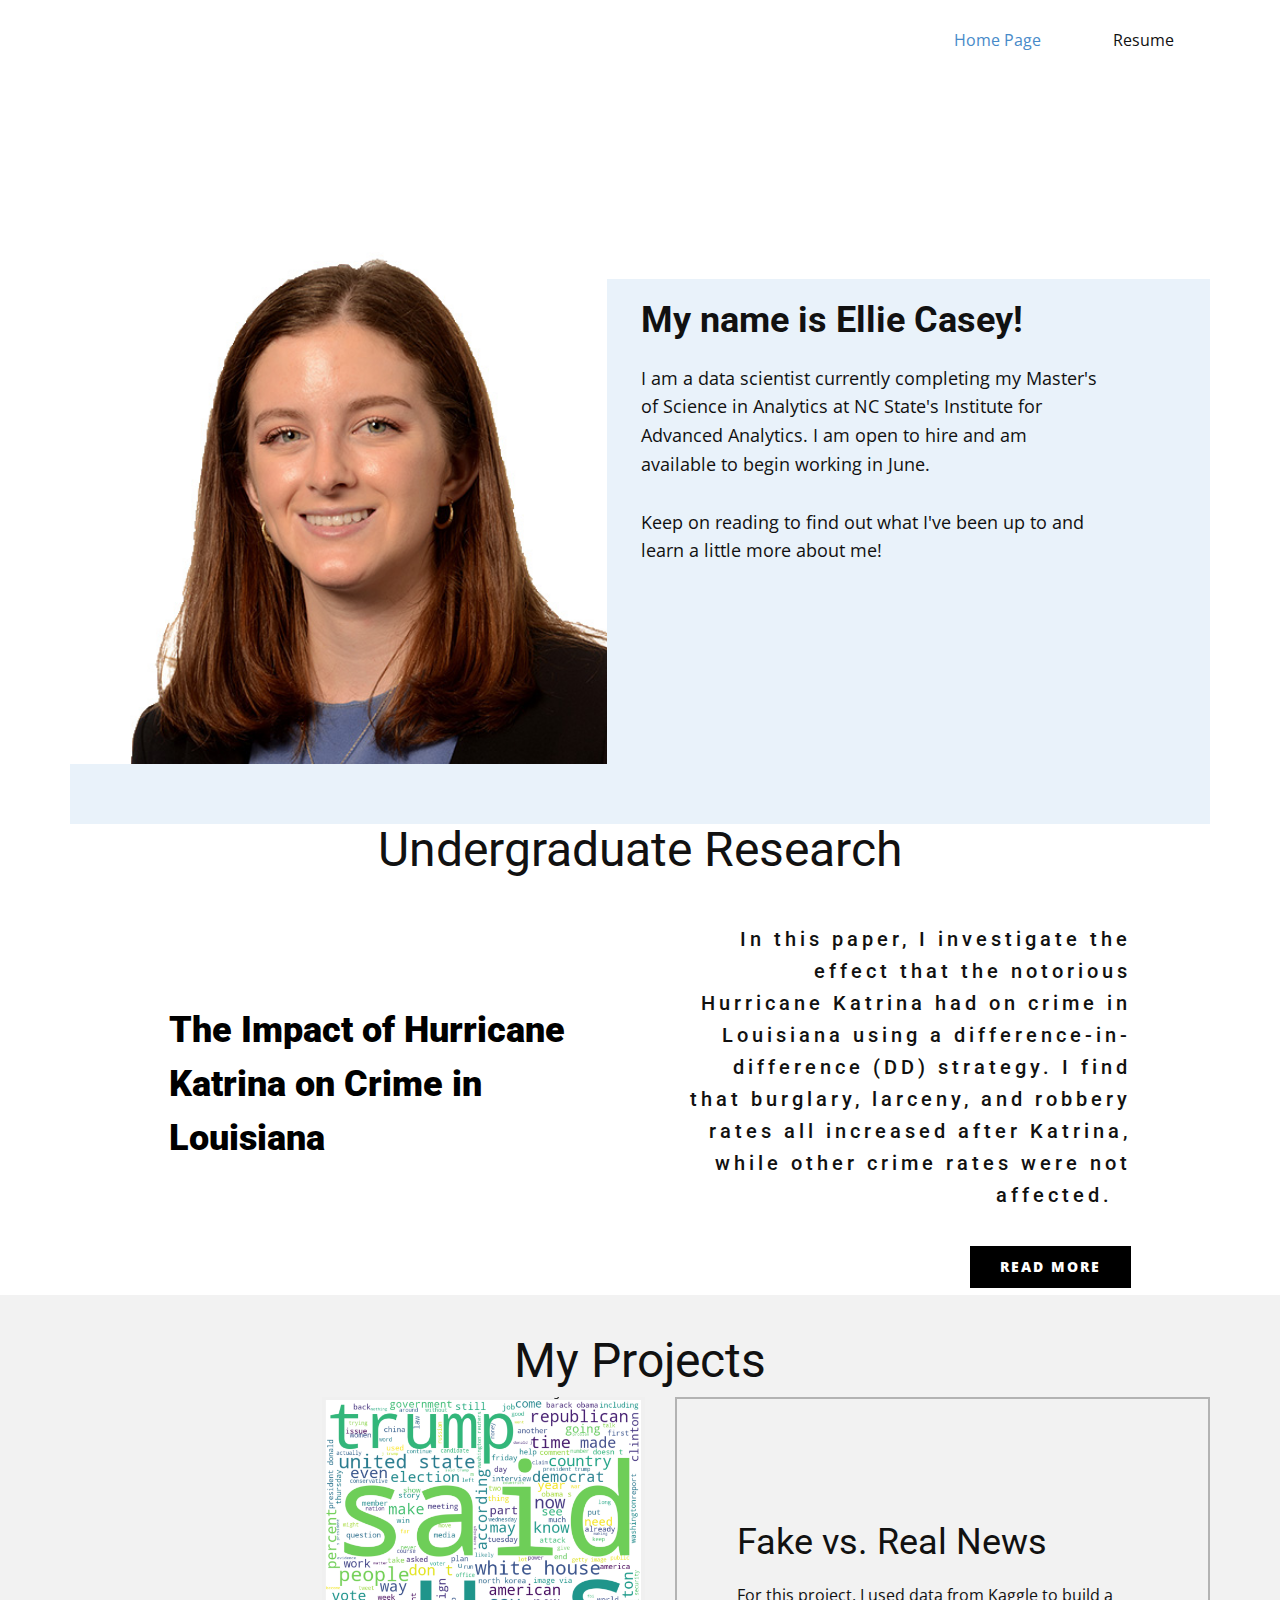
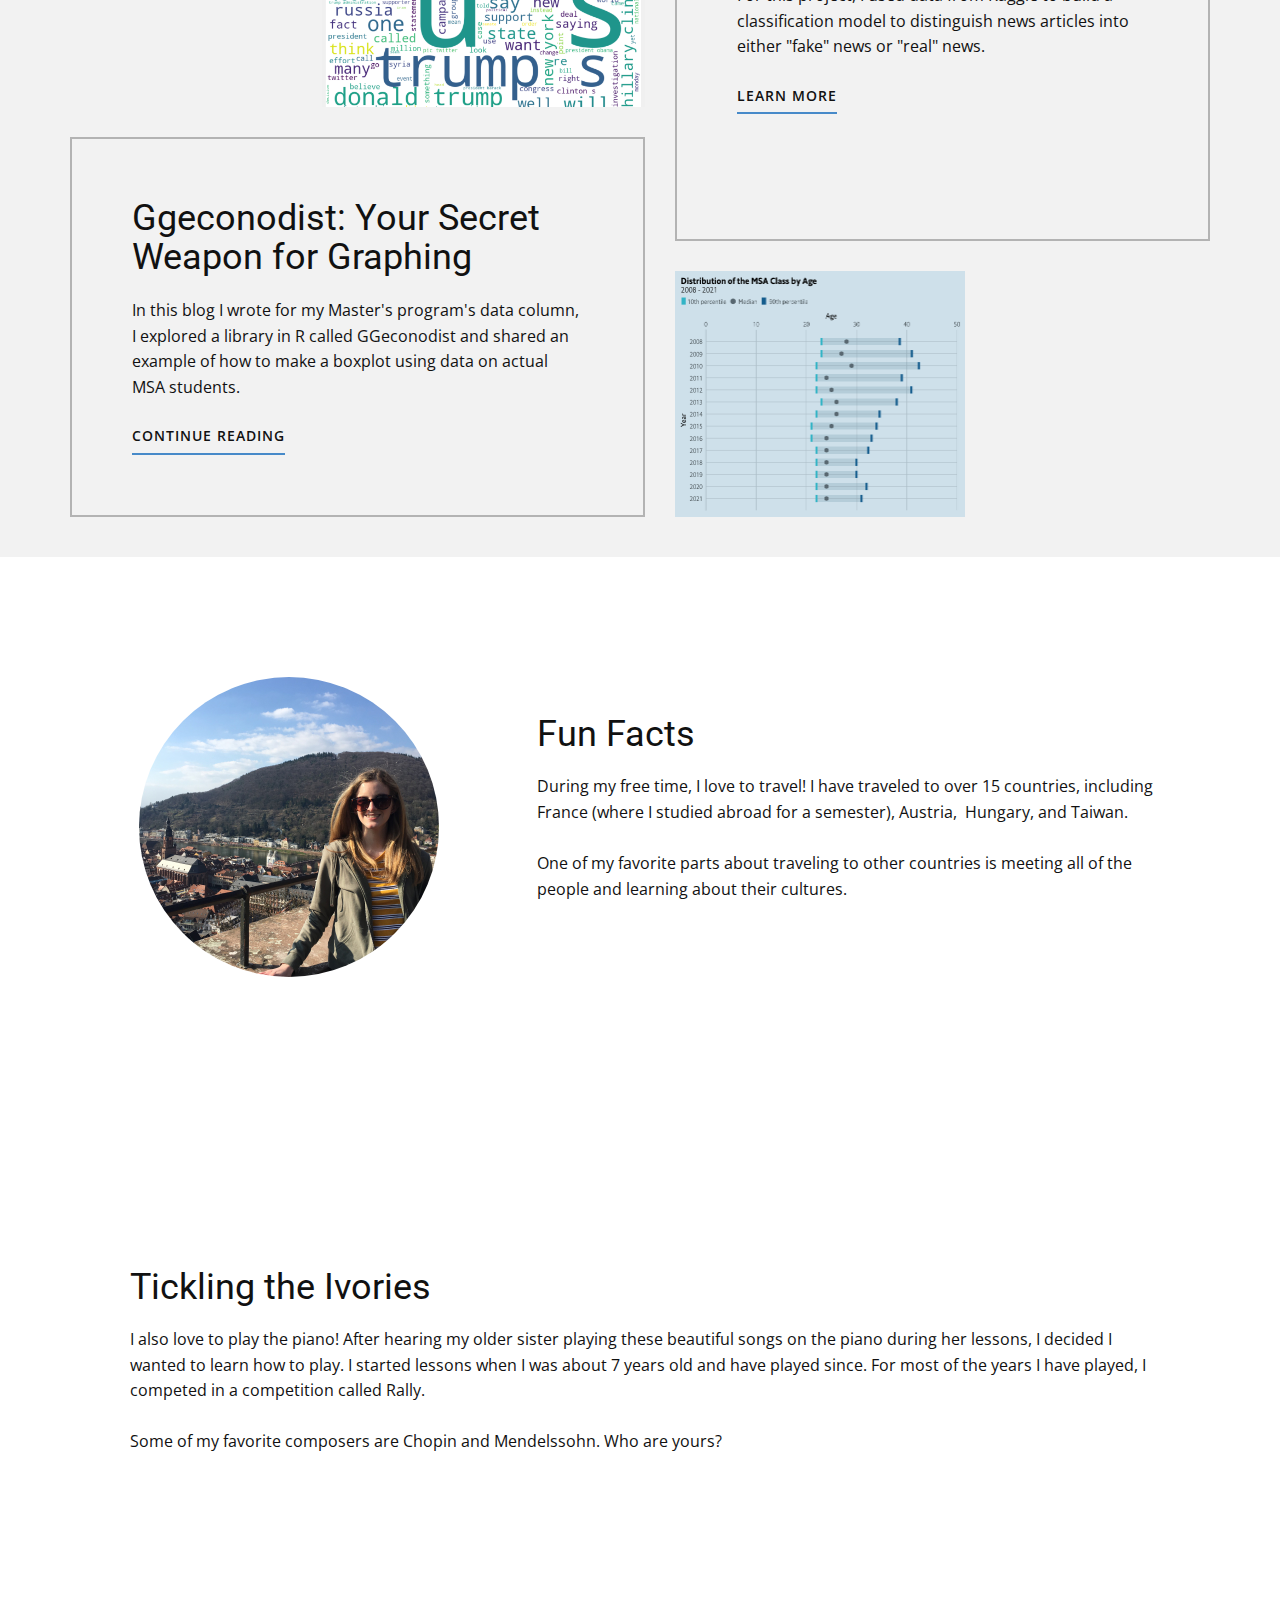
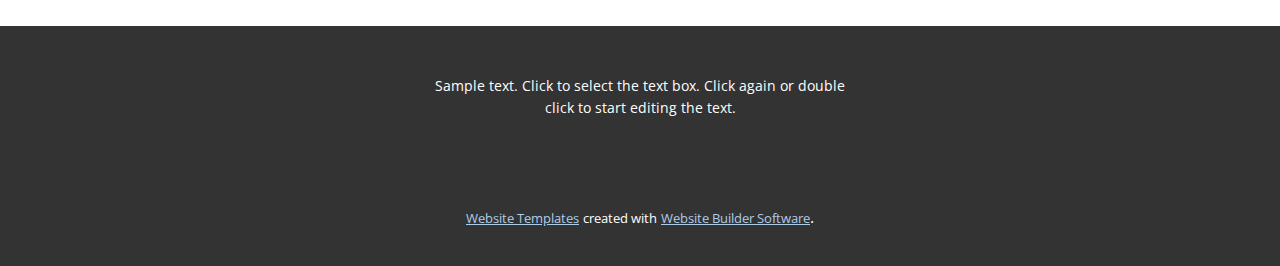
<file: index.html>
<!DOCTYPE html>
<html style="font-size: 16px;">
  <head>
    <meta name="viewport" content="width=device-width, initial-scale=1.0">
    <meta charset="utf-8">
    <meta name="keywords" content="My name is Eleanor Casey!, Undergraduate Research, The Impact of Hurricane Katrina on Crime in Louisiana, My Projects, Ggeconodist: Your Secret Weapon for Graphing, Fake vs. Real News">
    <meta name="description" content="">
    <meta name="page_type" content="np-template-header-footer-from-plugin">
    <title>Home Page</title>
    <link rel="stylesheet" href="nicepage.css" media="screen">
<link rel="stylesheet" href="Home-Page.css" media="screen">
    <script class="u-script" type="text/javascript" src="jquery.js" defer=""></script>
    <script class="u-script" type="text/javascript" src="nicepage.js" defer=""></script>
    <meta name="generator" content="Nicepage 3.3.7, nicepage.com">
    <link id="u-theme-google-font" rel="stylesheet" href="https://fonts.googleapis.com/css?family=Roboto:100,100i,300,300i,400,400i,500,500i,700,700i,900,900i|Open+Sans:300,300i,400,400i,600,600i,700,700i,800,800i">
    
    
    
    
    
    
    <script type="application/ld+json">{
		"@context": "http://schema.org",
		"@type": "Organization",
		"name": "",
		"url": "index.html"
}</script>
    <meta property="og:title" content="Home Page">
    <meta property="og:type" content="website">
    <meta name="theme-color" content="#478ac9">
    <link rel="canonical" href="index.html">
    <meta property="og:url" content="index.html">
  </head>
  <body data-home-page="Home-Page.html" data-home-page-title="Home Page" class="u-body"><header class="u-clearfix u-header u-header" id="sec-6ead"><div class="u-clearfix u-sheet u-sheet-1">
        <nav class="u-menu u-menu-dropdown u-offcanvas u-menu-1">
          <div class="menu-collapse" style="font-size: 1rem; letter-spacing: 0px;">
            <a class="u-button-style u-custom-left-right-menu-spacing u-custom-padding-bottom u-custom-top-bottom-menu-spacing u-nav-link u-text-active-palette-1-base u-text-hover-palette-2-base" href="#">
              <svg><use xmlns:xlink="http://www.w3.org/1999/xlink" xlink:href="#menu-hamburger"></use></svg>
              <svg version="1.1" xmlns="http://www.w3.org/2000/svg" xmlns:xlink="http://www.w3.org/1999/xlink"><defs><symbol id="menu-hamburger" viewBox="0 0 16 16" style="width: 16px; height: 16px;"><rect y="1" width="16" height="2"></rect><rect y="7" width="16" height="2"></rect><rect y="13" width="16" height="2"></rect>
</symbol>
</defs></svg>
            </a>
          </div>
          <div class="u-custom-menu u-nav-container">
            <ul class="u-nav u-unstyled u-nav-1"><li class="u-nav-item"><a class="u-button-style u-nav-link u-text-active-palette-1-base u-text-hover-palette-2-base" href="Home-Page.html" style="padding: 10px 36px;">Home Page</a>
</li><li class="u-nav-item"><a class="u-button-style u-nav-link u-text-active-palette-1-base u-text-hover-palette-2-base" href="Resume.html" style="padding: 10px 36px;">Resume</a>
</li></ul>
          </div>
          <div class="u-custom-menu u-nav-container-collapse">
            <div class="u-black u-container-style u-inner-container-layout u-opacity u-opacity-95 u-sidenav">
              <div class="u-sidenav-overflow">
                <div class="u-menu-close"></div>
                <ul class="u-align-center u-nav u-popupmenu-items u-unstyled u-nav-2"><li class="u-nav-item"><a class="u-button-style u-nav-link" href="Home-Page.html" style="padding: 10px 20px;">Home Page</a>
</li><li class="u-nav-item"><a class="u-button-style u-nav-link" href="Resume.html" style="padding: 10px 20px;">Resume</a>
</li></ul>
              </div>
            </div>
            <div class="u-black u-menu-overlay u-opacity u-opacity-70"></div>
          </div>
        </nav>
      </div></header>
    <section class="u-align-center u-clearfix u-section-1" id="carousel_aca4">
      <div class="u-clearfix u-sheet u-sheet-1">
        <div class="u-expanded-width u-palette-1-light-3 u-shape u-shape-rectangle u-shape-1"></div>
        <div class="u-clearfix u-gutter-0 u-layout-wrap u-layout-wrap-1">
          <div class="u-gutter-0 u-layout">
            <div class="u-layout-col">
              <div class="u-align-left u-container-style u-layout-cell u-left-cell u-right-cell u-size-60 u-layout-cell-1">
                <div class="u-container-layout u-container-layout-1">
                  <img src="images/EllieHeadshot.jpg" alt="" class="u-image u-image-default u-preserve-proportions u-image-1">
                  <h2 class="u-text u-text-1">My name is Ellie Casey!</h2>
                  <p class="u-text u-text-2">I am a data scientist currently completing my Master's of Science in Analytics at NC State's Institute for Advanced Analytics. I am open to hire and am available to begin working in June.&nbsp;<br>
                    <br>Keep on reading to find out what I've been up to and learn a little more about me!
                  </p>
                </div>
              </div>
            </div>
          </div>
        </div>
      </div>
    </section>
    <section class="u-align-center u-clearfix u-section-2" id="sec-6665">
      <div class="u-clearfix u-sheet u-sheet-1">
        <h1 class="u-text u-text-1">Undergraduate Research</h1>
        <div class="u-clearfix u-layout-wrap u-layout-wrap-1">
          <div class="u-layout">
            <div class="u-layout-row">
              <div class="u-container-style u-layout-cell u-left-cell u-size-30 u-layout-cell-1">
                <div class="u-container-layout u-valign-middle u-container-layout-1">
                  <h2 class="u-text u-text-black u-text-2">The Impact of Hurricane Katrina on Crime in Louisiana</h2>
                </div>
              </div>
              <div class="u-align-right u-container-style u-layout-cell u-right-cell u-size-30 u-layout-cell-2">
                <div class="u-container-layout u-container-layout-2">
                  <h4 class="u-text u-text-3">In this paper, I investigate the effect that the notorious Hurricane Katrina had on crime in Louisiana using a difference-in-difference (DD) strategy. I find that burglary, larceny, and robbery rates all increased after Katrina, while other crime rates were not affected.&nbsp;&nbsp;</h4>
                  <a href="https://aquila.usm.edu/honors_theses/710/" class="u-black u-btn u-button-style u-btn-1" target="_blank">read more</a>
                </div>
              </div>
            </div>
          </div>
        </div>
      </div>
    </section>
    <section class="u-clearfix u-grey-5 u-section-3" id="sec-5602">
      <div class="u-clearfix u-sheet u-valign-top u-sheet-1">
        <h1 class="u-align-center u-text u-text-default u-text-1">My Projects</h1>
        <div class="u-clearfix u-expanded-width u-gutter-30 u-layout-wrap u-layout-wrap-1">
          <div class="u-layout">
            <div class="u-layout-row">
              <div class="u-size-31 u-size-60-md">
                <div class="u-layout-col">
                  <div class="u-size-20">
                    <div class="u-layout-row">
                      <div class="u-align-left u-container-style u-hidden-sm u-hidden-xs u-layout-cell u-left-cell u-size-25 u-layout-cell-1">
                        <div class="u-container-layout u-valign-middle u-container-layout-1"></div>
                      </div>
                      <div class="u-align-left u-container-style u-image u-layout-cell u-size-35 u-image-1" src="">
                        <div class="u-container-layout u-valign-middle u-container-layout-2" src=""></div>
                      </div>
                    </div>
                  </div>
                  <div class="u-size-40">
                    <div class="u-layout-row">
                      <div class="u-align-left u-container-style u-layout-cell u-left-cell u-size-60 u-layout-cell-3">
                        <div class="u-border-2 u-border-grey-30 u-container-layout u-valign-middle u-container-layout-3">
                          <h2 class="u-text u-text-2">Ggeconodist: Your Secret Weapon for Graphing</h2>
                          <p class="u-text u-text-3">In this blog I wrote for my Master's program's data column, I explored a library in R called GGeconodist and shared an example of how to make a boxplot using data on actual MSA students.&nbsp;</p>
                          <a href="https://datacolumn.wordpress.ncsu.edu/blog/2020/08/26/ggeconodist-your-secret-weapon-for-graphing/" class="u-border-2 u-border-palette-1-base u-btn u-btn-rectangle u-button-style u-none u-text-body-color u-text-hover-palette-1-base u-btn-1" target="_blank">Continue reading</a>
                        </div>
                      </div>
                    </div>
                  </div>
                </div>
              </div>
              <div class="u-size-29 u-size-60-md">
                <div class="u-layout-col">
                  <div class="u-size-40">
                    <div class="u-layout-row">
                      <div class="u-align-left u-container-style u-layout-cell u-right-cell u-size-60 u-layout-cell-4">
                        <div class="u-border-2 u-border-grey-30 u-container-layout u-valign-middle u-container-layout-4">
                          <h2 class="u-text u-text-4">Fake vs. Real News</h2>
                          <p class="u-text u-text-5">For this project, I used data from Kaggle to build a classification model to distinguish news articles into either "fake" news or "real" news.&nbsp;</p>
                          <a href="https://github.com/eacasey/Side-Project/blob/main/Side%20Project%20-%20Fake%20vs.%20Real%20News%20(1).ipynb" class="u-border-2 u-border-palette-1-base u-btn u-btn-rectangle u-button-style u-none u-text-body-color u-text-hover-palette-1-base u-btn-2" target="_blank">learn more</a>
                        </div>
                      </div>
                    </div>
                  </div>
                  <div class="u-size-20">
                    <div class="u-layout-row">
                      <div class="u-align-left u-container-style u-image u-layout-cell u-size-34 u-image-2" src="">
                        <div class="u-container-layout u-valign-middle u-container-layout-5" src=""></div>
                      </div>
                      <div class="u-align-left u-container-style u-hidden-sm u-hidden-xs u-layout-cell u-right-cell u-size-26 u-layout-cell-6">
                        <div class="u-container-layout u-valign-middle u-container-layout-6"></div>
                      </div>
                    </div>
                  </div>
                </div>
              </div>
            </div>
          </div>
        </div>
      </div>
    </section>
    <section class="u-clearfix u-section-4" id="sec-4069">
      <div class="u-clearfix u-sheet u-sheet-1">
        <div class="u-clearfix u-expanded-width u-gutter-0 u-layout-wrap u-layout-wrap-1">
          <div class="u-layout">
            <div class="u-layout-row">
              <div class="u-align-center u-container-style u-layout-cell u-left-cell u-size-23 u-layout-cell-1">
                <div class="u-container-layout u-valign-middle u-container-layout-1">
                  <div alt="" class="u-image u-image-circle u-image-1" src=""></div>
                </div>
              </div>
              <div class="u-align-left u-container-style u-layout-cell u-right-cell u-size-37 u-layout-cell-2">
                <div class="u-container-layout u-container-layout-2">
                  <h2 class="u-text u-text-1">Fun Facts</h2>
                  <p class="u-text u-text-2">During my free time, I love to travel! I have traveled to over 15 countries, including France (where I studied abroad for a semester), Austria,&nbsp; Hungary, and Taiwan.&nbsp;<br>
                    <br>One of my favorite parts about traveling to other countries is meeting all of the people and learning about their cultures.&nbsp;
                  </p>
                </div>
              </div>
            </div>
          </div>
        </div>
      </div>
    </section>
    <section class="u-clearfix u-section-5" id="sec-c30c">
      <div class="u-clearfix u-sheet u-valign-middle u-sheet-1">
        <div class="u-clearfix u-expanded-width u-gutter-0 u-layout-spacing-vertical u-layout-wrap u-layout-wrap-1">
          <div class="u-layout">
            <div class="u-layout-row">
              <div class="u-align-left u-container-style u-layout-cell u-left-cell u-size-60 u-layout-cell-1">
                <div class="u-container-layout u-valign-middle u-container-layout-1">
                  <h2 class="u-text u-text-1">Tickling the Ivories</h2>
                  <p class="u-text u-text-2">I also love to play the piano! After hearing my older sister playing these beautiful songs on the piano during her lessons, I decided I wanted to learn how to play. I started lessons when I was about 7 years old and have played since. For most of the years I have played, I competed in a competition called Rally.&nbsp;<br>
                    <br>Some of my favorite composers are Chopin and Mendelssohn. Who are yours?
                  </p>
                </div>
              </div>
            </div>
          </div>
        </div>
      </div>
    </section>
    
    
    <footer class="u-align-center u-clearfix u-footer u-grey-80 u-footer" id="sec-4166"><div class="u-clearfix u-sheet u-sheet-1">
        <p class="u-small-text u-text u-text-variant u-text-1">Sample text. Click to select the text box. Click again or double click to start editing the text.</p>
      </div></footer>
    <section class="u-backlink u-clearfix u-grey-80">
      <a class="u-link" href="https://nicepage.com/website-templates" target="_blank">
        <span>Website Templates</span>
      </a>
      <p class="u-text">
        <span>created with</span>
      </p>
      <a class="u-link" href="https://nicepage.com/" target="_blank">
        <span>Website Builder Software</span>
      </a>. 
    </section>
  </body>
</html>
</file>
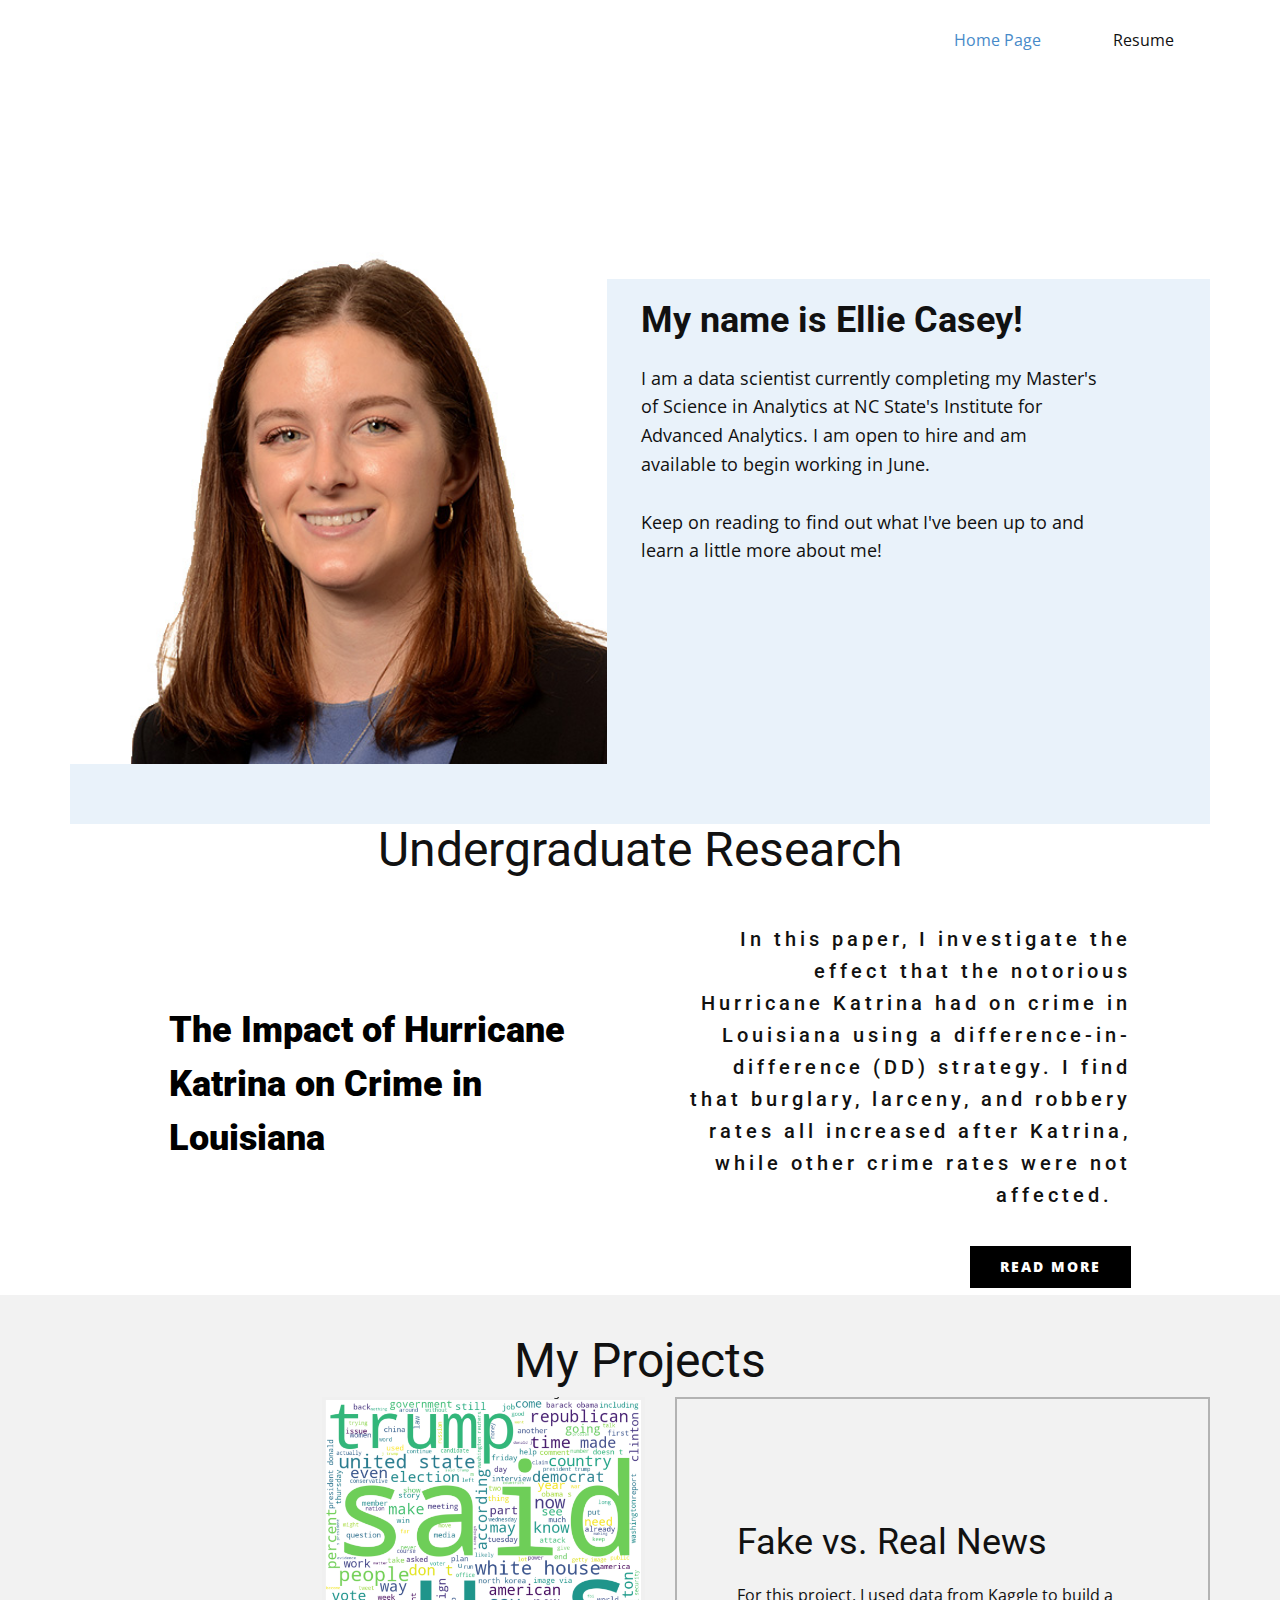
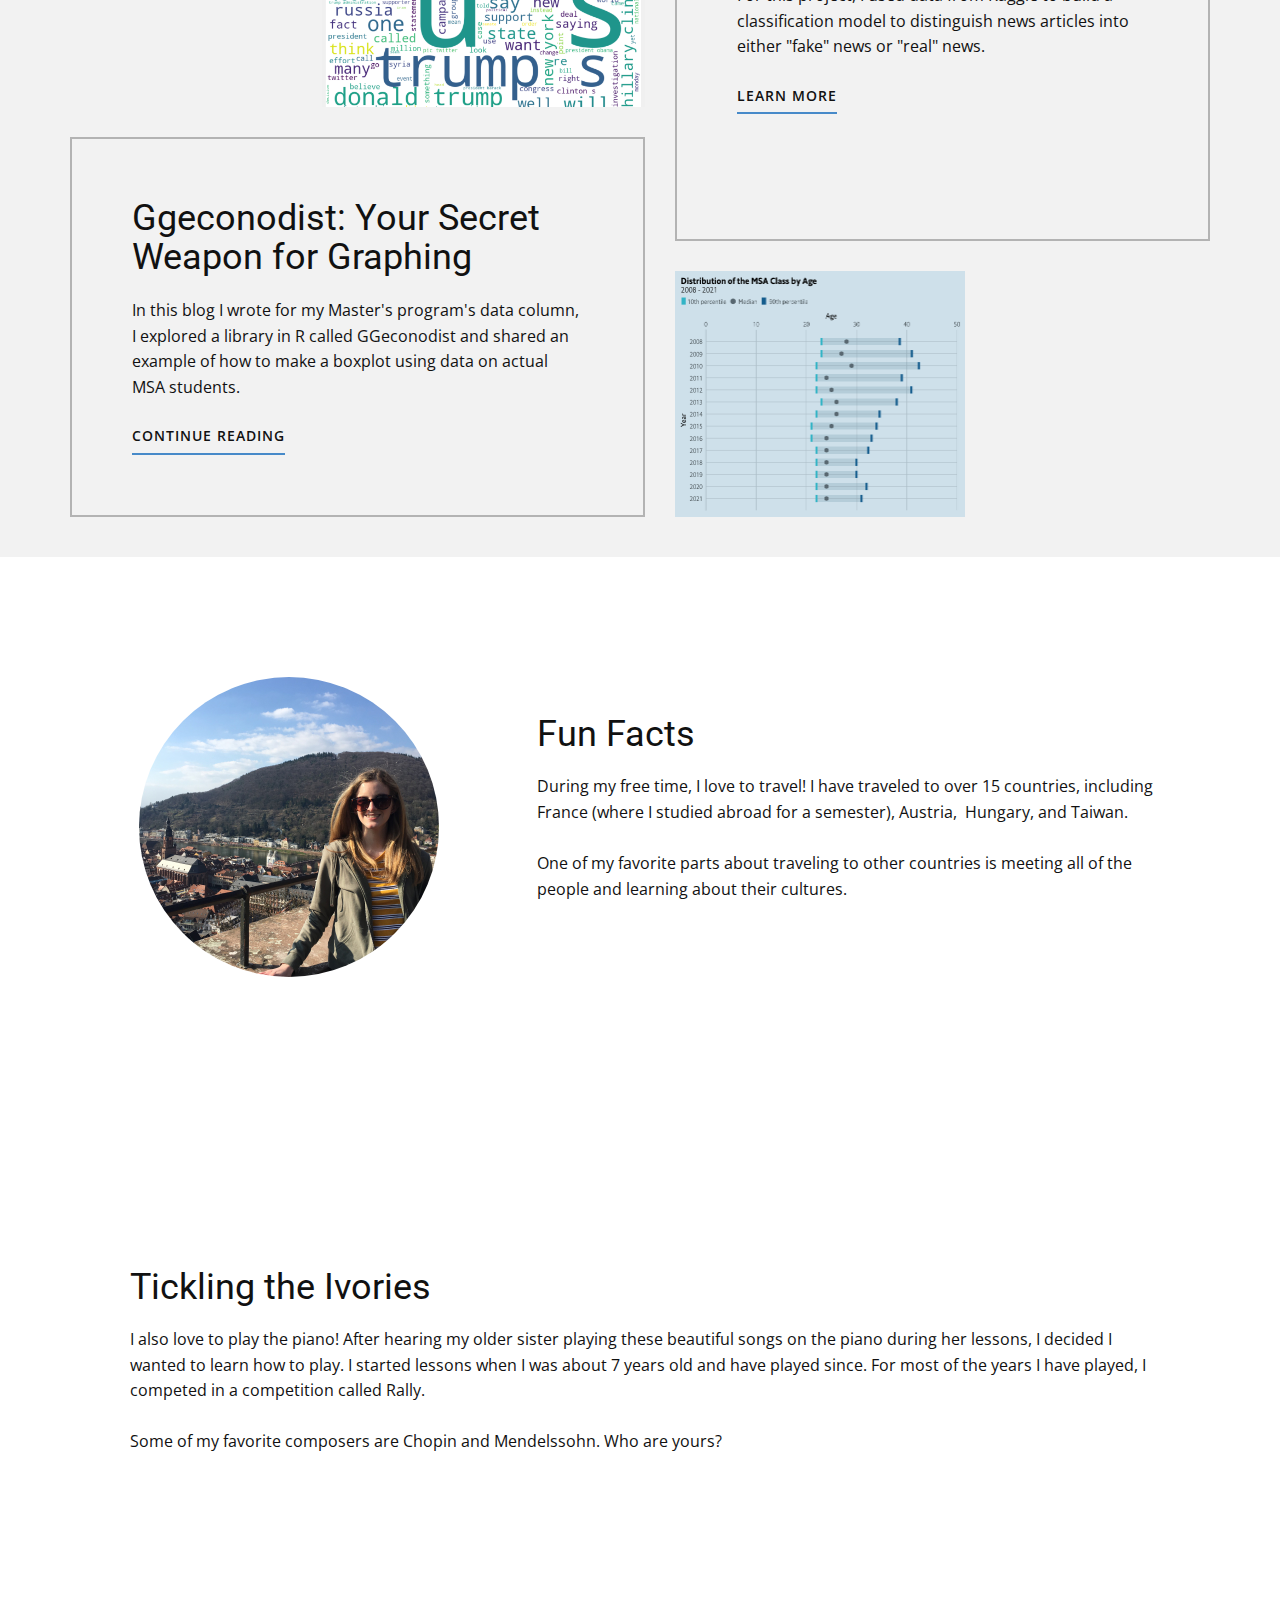
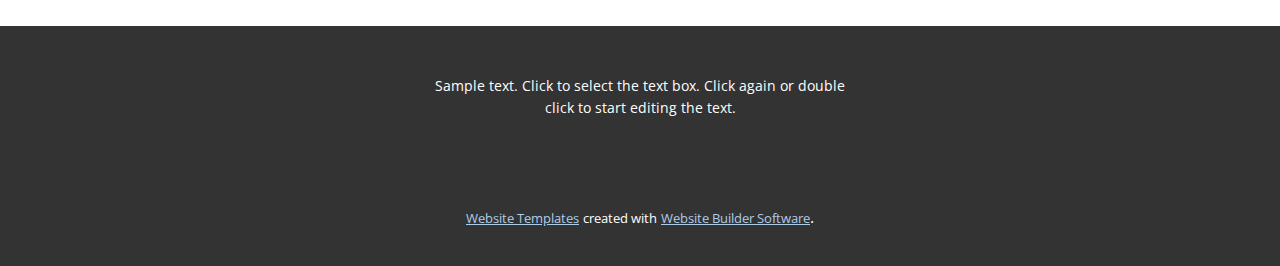
<file: Home-Page.html>
<!DOCTYPE html>
<html style="font-size: 16px;">
  <head>
    <meta name="viewport" content="width=device-width, initial-scale=1.0">
    <meta charset="utf-8">
    <meta name="keywords" content="My name is Eleanor Casey!, Undergraduate Research, The Impact of Hurricane Katrina on Crime in Louisiana, My Projects, Ggeconodist: Your Secret Weapon for Graphing, Fake vs. Real News">
    <meta name="description" content="">
    <meta name="page_type" content="np-template-header-footer-from-plugin">
    <title>Home Page</title>
    <link rel="stylesheet" href="nicepage.css" media="screen">
<link rel="stylesheet" href="Home-Page.css" media="screen">
    <script class="u-script" type="text/javascript" src="jquery.js" defer=""></script>
    <script class="u-script" type="text/javascript" src="nicepage.js" defer=""></script>
    <meta name="generator" content="Nicepage 3.3.7, nicepage.com">
    <link id="u-theme-google-font" rel="stylesheet" href="https://fonts.googleapis.com/css?family=Roboto:100,100i,300,300i,400,400i,500,500i,700,700i,900,900i|Open+Sans:300,300i,400,400i,600,600i,700,700i,800,800i">
    
    
    
    
    
    
    <script type="application/ld+json">{
		"@context": "http://schema.org",
		"@type": "Organization",
		"name": "",
		"url": "index.html"
}</script>
    <meta property="og:title" content="Home Page">
    <meta property="og:type" content="website">
    <meta name="theme-color" content="#478ac9">
    <link rel="canonical" href="index.html">
    <meta property="og:url" content="index.html">
  </head>
  <body class="u-body"><header class="u-clearfix u-header u-header" id="sec-6ead"><div class="u-clearfix u-sheet u-sheet-1">
        <nav class="u-menu u-menu-dropdown u-offcanvas u-menu-1">
          <div class="menu-collapse" style="font-size: 1rem; letter-spacing: 0px;">
            <a class="u-button-style u-custom-left-right-menu-spacing u-custom-padding-bottom u-custom-top-bottom-menu-spacing u-nav-link u-text-active-palette-1-base u-text-hover-palette-2-base" href="#">
              <svg><use xmlns:xlink="http://www.w3.org/1999/xlink" xlink:href="#menu-hamburger"></use></svg>
              <svg version="1.1" xmlns="http://www.w3.org/2000/svg" xmlns:xlink="http://www.w3.org/1999/xlink"><defs><symbol id="menu-hamburger" viewBox="0 0 16 16" style="width: 16px; height: 16px;"><rect y="1" width="16" height="2"></rect><rect y="7" width="16" height="2"></rect><rect y="13" width="16" height="2"></rect>
</symbol>
</defs></svg>
            </a>
          </div>
          <div class="u-custom-menu u-nav-container">
            <ul class="u-nav u-unstyled u-nav-1"><li class="u-nav-item"><a class="u-button-style u-nav-link u-text-active-palette-1-base u-text-hover-palette-2-base" href="Home-Page.html" style="padding: 10px 36px;">Home Page</a>
</li><li class="u-nav-item"><a class="u-button-style u-nav-link u-text-active-palette-1-base u-text-hover-palette-2-base" href="Resume.html" style="padding: 10px 36px;">Resume</a>
</li></ul>
          </div>
          <div class="u-custom-menu u-nav-container-collapse">
            <div class="u-black u-container-style u-inner-container-layout u-opacity u-opacity-95 u-sidenav">
              <div class="u-sidenav-overflow">
                <div class="u-menu-close"></div>
                <ul class="u-align-center u-nav u-popupmenu-items u-unstyled u-nav-2"><li class="u-nav-item"><a class="u-button-style u-nav-link" href="Home-Page.html" style="padding: 10px 20px;">Home Page</a>
</li><li class="u-nav-item"><a class="u-button-style u-nav-link" href="Resume.html" style="padding: 10px 20px;">Resume</a>
</li></ul>
              </div>
            </div>
            <div class="u-black u-menu-overlay u-opacity u-opacity-70"></div>
          </div>
        </nav>
      </div></header>
    <section class="u-align-center u-clearfix u-section-1" id="carousel_aca4">
      <div class="u-clearfix u-sheet u-sheet-1">
        <div class="u-expanded-width u-palette-1-light-3 u-shape u-shape-rectangle u-shape-1"></div>
        <div class="u-clearfix u-gutter-0 u-layout-wrap u-layout-wrap-1">
          <div class="u-gutter-0 u-layout">
            <div class="u-layout-col">
              <div class="u-align-left u-container-style u-layout-cell u-left-cell u-right-cell u-size-60 u-layout-cell-1">
                <div class="u-container-layout u-container-layout-1">
                  <img src="images/EllieHeadshot.jpg" alt="" class="u-image u-image-default u-preserve-proportions u-image-1">
                  <h2 class="u-text u-text-1">My name is Ellie Casey!</h2>
                  <p class="u-text u-text-2">I am a data scientist currently completing my Master's of Science in Analytics at NC State's Institute for Advanced Analytics. I am open to hire and am available to begin working in June.&nbsp;<br>
                    <br>Keep on reading to find out what I've been up to and learn a little more about me!
                  </p>
                </div>
              </div>
            </div>
          </div>
        </div>
      </div>
    </section>
    <section class="u-align-center u-clearfix u-section-2" id="sec-6665">
      <div class="u-clearfix u-sheet u-sheet-1">
        <h1 class="u-text u-text-1">Undergraduate Research</h1>
        <div class="u-clearfix u-layout-wrap u-layout-wrap-1">
          <div class="u-layout">
            <div class="u-layout-row">
              <div class="u-container-style u-layout-cell u-left-cell u-size-30 u-layout-cell-1">
                <div class="u-container-layout u-valign-middle u-container-layout-1">
                  <h2 class="u-text u-text-black u-text-2">The Impact of Hurricane Katrina on Crime in Louisiana</h2>
                </div>
              </div>
              <div class="u-align-right u-container-style u-layout-cell u-right-cell u-size-30 u-layout-cell-2">
                <div class="u-container-layout u-container-layout-2">
                  <h4 class="u-text u-text-3">In this paper, I investigate the effect that the notorious Hurricane Katrina had on crime in Louisiana using a difference-in-difference (DD) strategy. I find that burglary, larceny, and robbery rates all increased after Katrina, while other crime rates were not affected.&nbsp;&nbsp;</h4>
                  <a href="https://aquila.usm.edu/honors_theses/710/" class="u-black u-btn u-button-style u-btn-1" target="_blank">read more</a>
                </div>
              </div>
            </div>
          </div>
        </div>
      </div>
    </section>
    <section class="u-clearfix u-grey-5 u-section-3" id="sec-5602">
      <div class="u-clearfix u-sheet u-valign-top u-sheet-1">
        <h1 class="u-align-center u-text u-text-default u-text-1">My Projects</h1>
        <div class="u-clearfix u-expanded-width u-gutter-30 u-layout-wrap u-layout-wrap-1">
          <div class="u-layout">
            <div class="u-layout-row">
              <div class="u-size-31 u-size-60-md">
                <div class="u-layout-col">
                  <div class="u-size-20">
                    <div class="u-layout-row">
                      <div class="u-align-left u-container-style u-hidden-sm u-hidden-xs u-layout-cell u-left-cell u-size-25 u-layout-cell-1">
                        <div class="u-container-layout u-valign-middle u-container-layout-1"></div>
                      </div>
                      <div class="u-align-left u-container-style u-image u-layout-cell u-size-35 u-image-1" src="">
                        <div class="u-container-layout u-valign-middle u-container-layout-2" src=""></div>
                      </div>
                    </div>
                  </div>
                  <div class="u-size-40">
                    <div class="u-layout-row">
                      <div class="u-align-left u-container-style u-layout-cell u-left-cell u-size-60 u-layout-cell-3">
                        <div class="u-border-2 u-border-grey-30 u-container-layout u-valign-middle u-container-layout-3">
                          <h2 class="u-text u-text-2">Ggeconodist: Your Secret Weapon for Graphing</h2>
                          <p class="u-text u-text-3">In this blog I wrote for my Master's program's data column, I explored a library in R called GGeconodist and shared an example of how to make a boxplot using data on actual MSA students.&nbsp;</p>
                          <a href="https://datacolumn.wordpress.ncsu.edu/blog/2020/08/26/ggeconodist-your-secret-weapon-for-graphing/" class="u-border-2 u-border-palette-1-base u-btn u-btn-rectangle u-button-style u-none u-text-body-color u-text-hover-palette-1-base u-btn-1" target="_blank">Continue reading</a>
                        </div>
                      </div>
                    </div>
                  </div>
                </div>
              </div>
              <div class="u-size-29 u-size-60-md">
                <div class="u-layout-col">
                  <div class="u-size-40">
                    <div class="u-layout-row">
                      <div class="u-align-left u-container-style u-layout-cell u-right-cell u-size-60 u-layout-cell-4">
                        <div class="u-border-2 u-border-grey-30 u-container-layout u-valign-middle u-container-layout-4">
                          <h2 class="u-text u-text-4">Fake vs. Real News</h2>
                          <p class="u-text u-text-5">For this project, I used data from Kaggle to build a classification model to distinguish news articles into either "fake" news or "real" news.&nbsp;</p>
                          <a href="https://github.com/eacasey/Side-Project/blob/main/Side%20Project%20-%20Fake%20vs.%20Real%20News%20(1).ipynb" class="u-border-2 u-border-palette-1-base u-btn u-btn-rectangle u-button-style u-none u-text-body-color u-text-hover-palette-1-base u-btn-2" target="_blank">learn more</a>
                        </div>
                      </div>
                    </div>
                  </div>
                  <div class="u-size-20">
                    <div class="u-layout-row">
                      <div class="u-align-left u-container-style u-image u-layout-cell u-size-34 u-image-2" src="">
                        <div class="u-container-layout u-valign-middle u-container-layout-5" src=""></div>
                      </div>
                      <div class="u-align-left u-container-style u-hidden-sm u-hidden-xs u-layout-cell u-right-cell u-size-26 u-layout-cell-6">
                        <div class="u-container-layout u-valign-middle u-container-layout-6"></div>
                      </div>
                    </div>
                  </div>
                </div>
              </div>
            </div>
          </div>
        </div>
      </div>
    </section>
    <section class="u-clearfix u-section-4" id="sec-4069">
      <div class="u-clearfix u-sheet u-sheet-1">
        <div class="u-clearfix u-expanded-width u-gutter-0 u-layout-wrap u-layout-wrap-1">
          <div class="u-layout">
            <div class="u-layout-row">
              <div class="u-align-center u-container-style u-layout-cell u-left-cell u-size-23 u-layout-cell-1">
                <div class="u-container-layout u-valign-middle u-container-layout-1">
                  <div alt="" class="u-image u-image-circle u-image-1" src=""></div>
                </div>
              </div>
              <div class="u-align-left u-container-style u-layout-cell u-right-cell u-size-37 u-layout-cell-2">
                <div class="u-container-layout u-container-layout-2">
                  <h2 class="u-text u-text-1">Fun Facts</h2>
                  <p class="u-text u-text-2">During my free time, I love to travel! I have traveled to over 15 countries, including France (where I studied abroad for a semester), Austria,&nbsp; Hungary, and Taiwan.&nbsp;<br>
                    <br>One of my favorite parts about traveling to other countries is meeting all of the people and learning about their cultures.&nbsp;
                  </p>
                </div>
              </div>
            </div>
          </div>
        </div>
      </div>
    </section>
    <section class="u-clearfix u-section-5" id="sec-c30c">
      <div class="u-clearfix u-sheet u-valign-middle u-sheet-1">
        <div class="u-clearfix u-expanded-width u-gutter-0 u-layout-spacing-vertical u-layout-wrap u-layout-wrap-1">
          <div class="u-layout">
            <div class="u-layout-row">
              <div class="u-align-left u-container-style u-layout-cell u-left-cell u-size-60 u-layout-cell-1">
                <div class="u-container-layout u-valign-middle u-container-layout-1">
                  <h2 class="u-text u-text-1">Tickling the Ivories</h2>
                  <p class="u-text u-text-2">I also love to play the piano! After hearing my older sister playing these beautiful songs on the piano during her lessons, I decided I wanted to learn how to play. I started lessons when I was about 7 years old and have played since. For most of the years I have played, I competed in a competition called Rally.&nbsp;<br>
                    <br>Some of my favorite composers are Chopin and Mendelssohn. Who are yours?
                  </p>
                </div>
              </div>
            </div>
          </div>
        </div>
      </div>
    </section>
    
    
    <footer class="u-align-center u-clearfix u-footer u-grey-80 u-footer" id="sec-4166"><div class="u-clearfix u-sheet u-sheet-1">
        <p class="u-small-text u-text u-text-variant u-text-1">Sample text. Click to select the text box. Click again or double click to start editing the text.</p>
      </div></footer>
    <section class="u-backlink u-clearfix u-grey-80">
      <a class="u-link" href="https://nicepage.com/website-templates" target="_blank">
        <span>Website Templates</span>
      </a>
      <p class="u-text">
        <span>created with</span>
      </p>
      <a class="u-link" href="https://nicepage.com/" target="_blank">
        <span>Website Builder Software</span>
      </a>. 
    </section>
  </body>
</html>
</file>
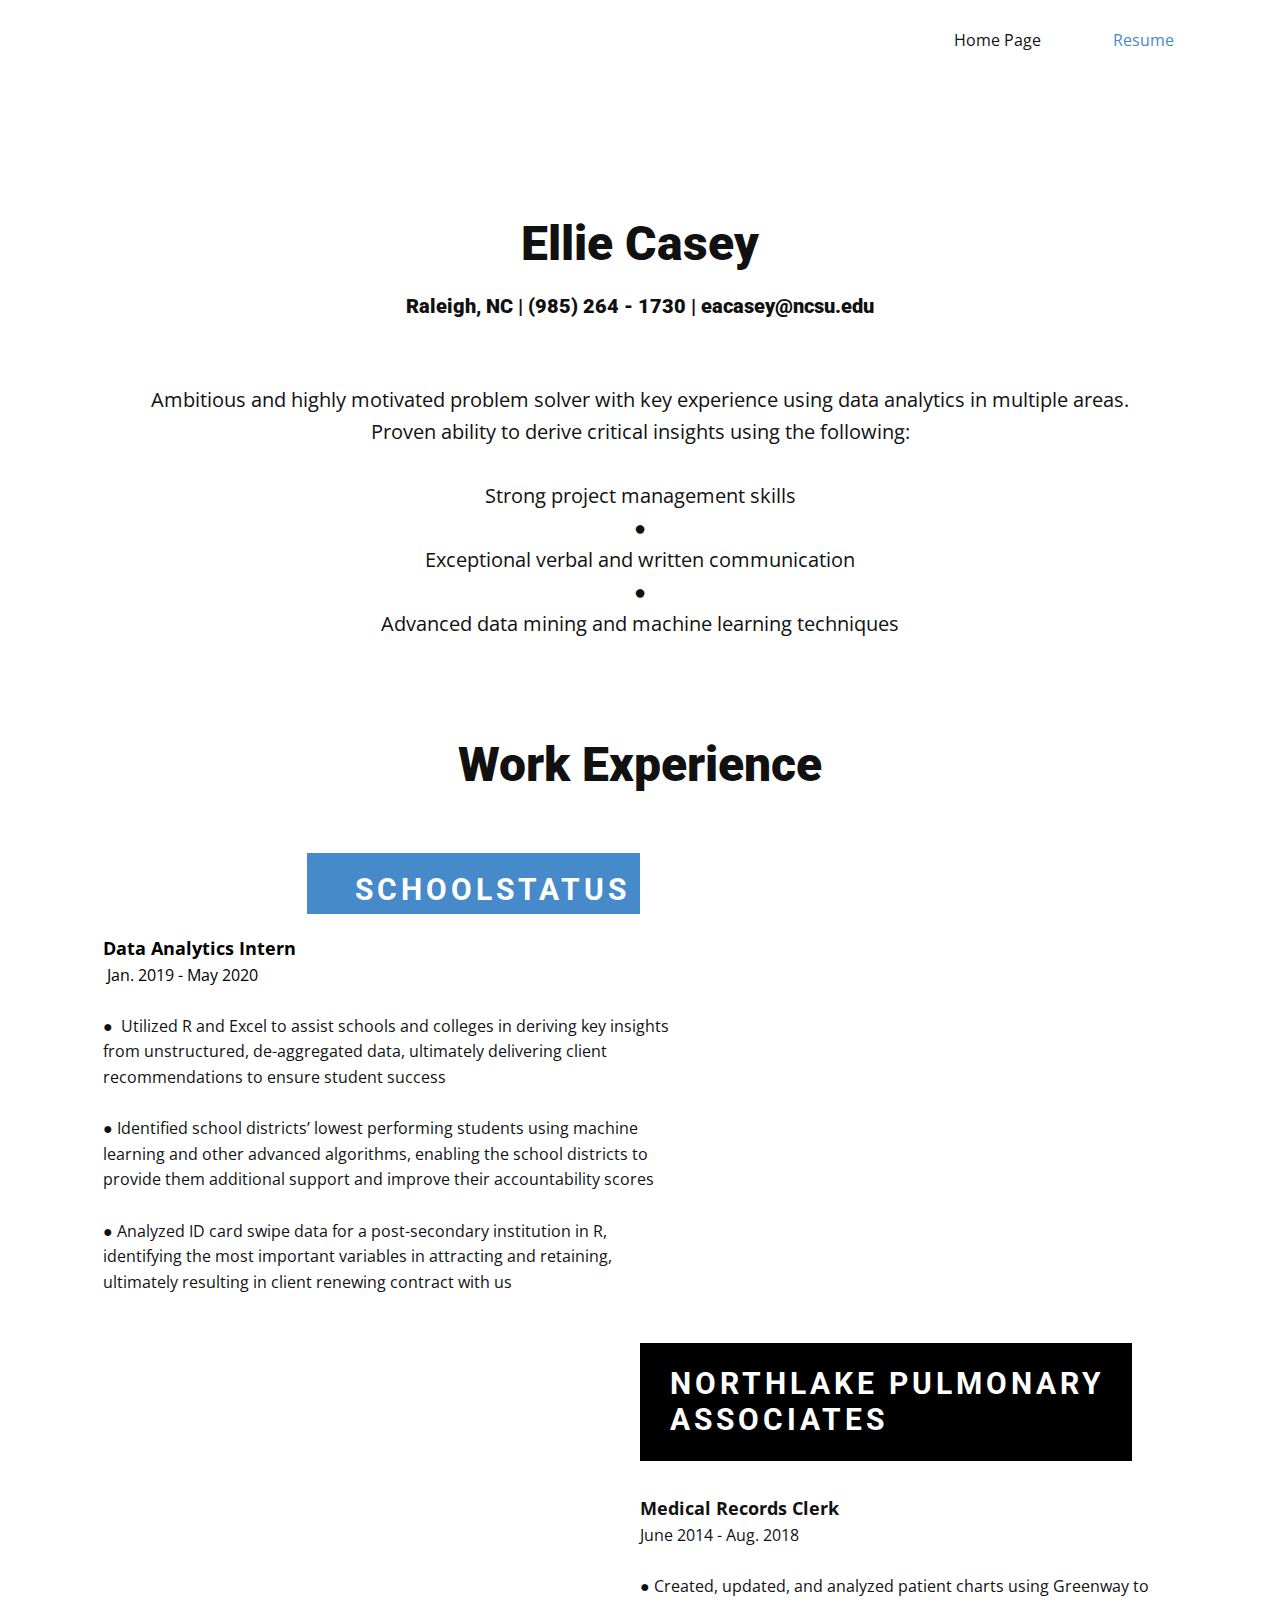
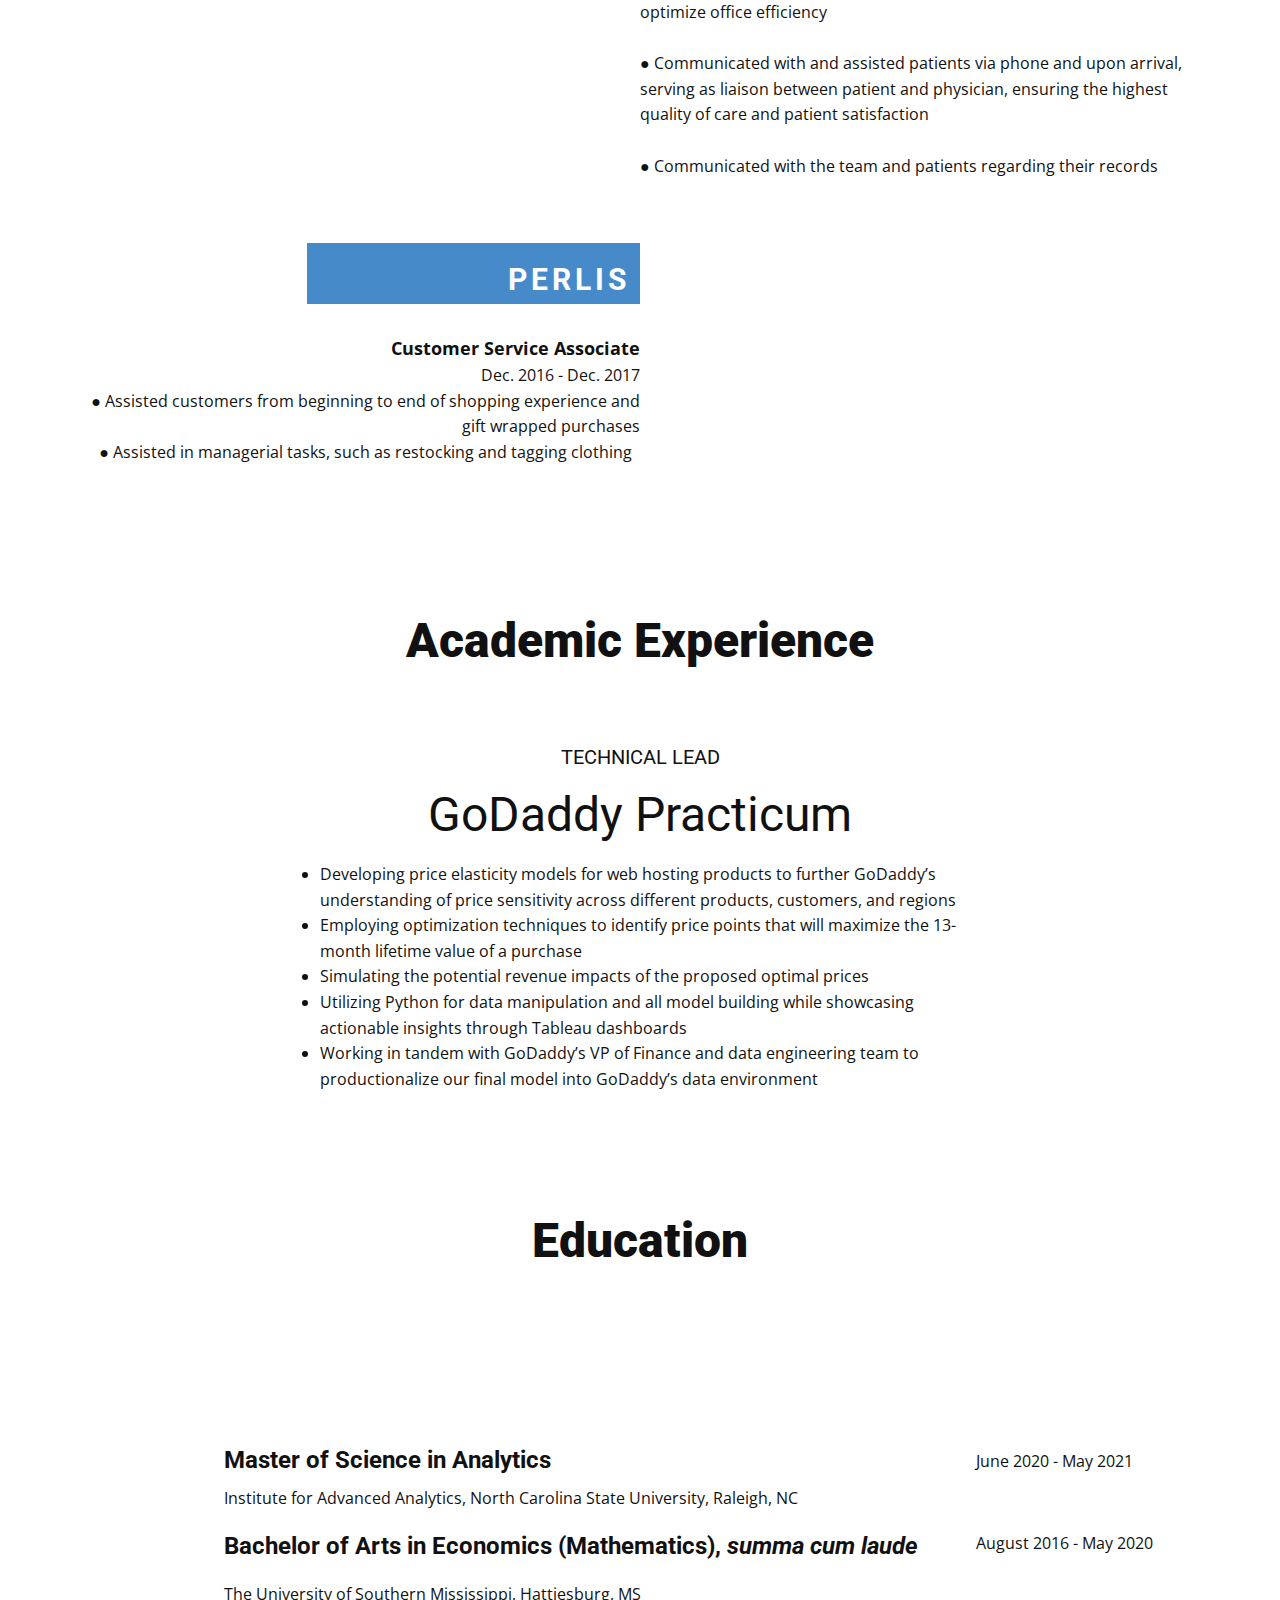
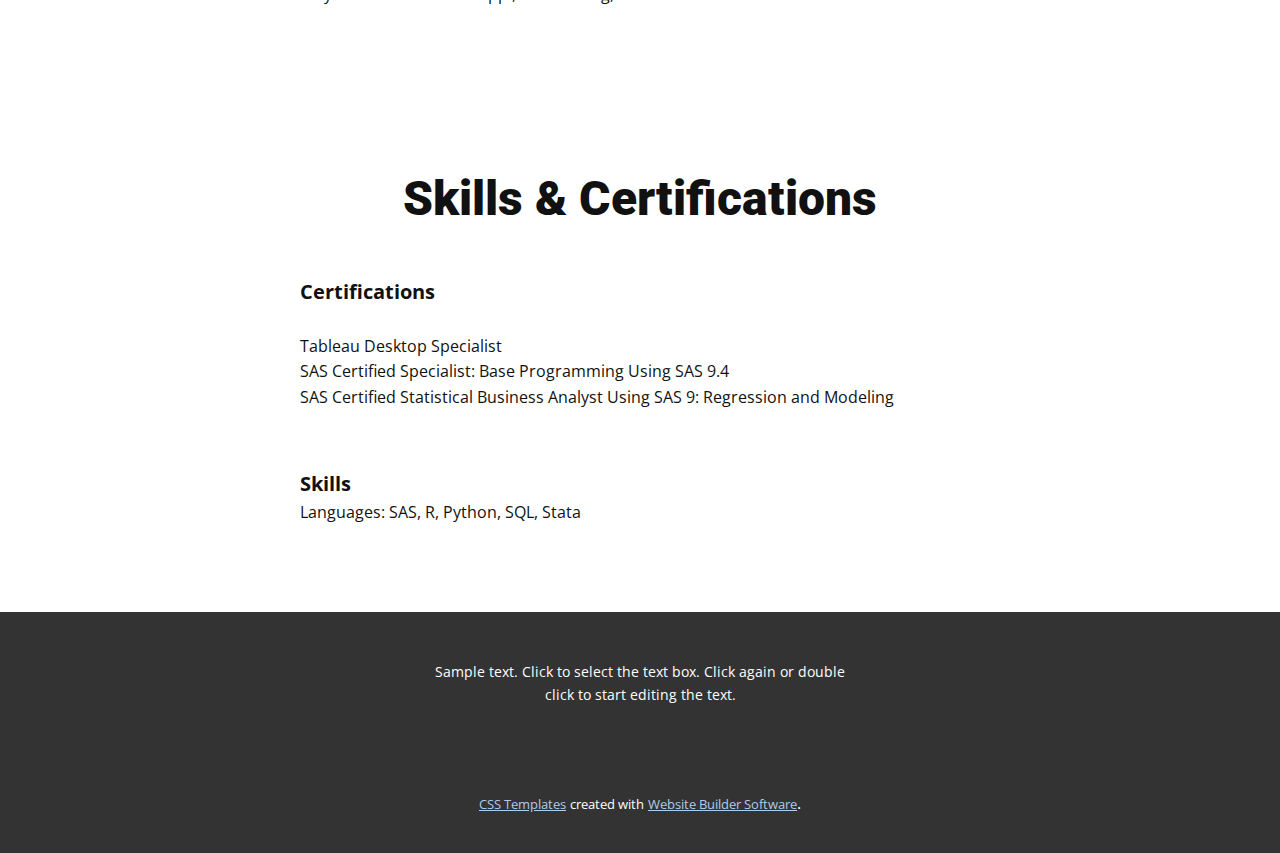
<file: Resume.html>
<!DOCTYPE html>
<html style="font-size: 16px;">
  <head>
    <meta name="viewport" content="width=device-width, initial-scale=1.0">
    <meta charset="utf-8">
    <meta name="keywords" content="INTUITIVE">
    <meta name="description" content="">
    <meta name="page_type" content="np-template-header-footer-from-plugin">
    <title>Resume</title>
    <link rel="stylesheet" href="nicepage.css" media="screen">
<link rel="stylesheet" href="Resume.css" media="screen">
    <script class="u-script" type="text/javascript" src="jquery.js" defer=""></script>
    <script class="u-script" type="text/javascript" src="nicepage.js" defer=""></script>
    <meta name="generator" content="Nicepage 3.3.7, nicepage.com">
    <link id="u-theme-google-font" rel="stylesheet" href="https://fonts.googleapis.com/css?family=Roboto:100,100i,300,300i,400,400i,500,500i,700,700i,900,900i|Open+Sans:300,300i,400,400i,600,600i,700,700i,800,800i">
    
    
    
    
    
    
    
    
    
    
    
    <script type="application/ld+json">{
		"@context": "http://schema.org",
		"@type": "Organization",
		"name": "",
		"url": "index.html"
}</script>
    <meta property="og:title" content="Resume">
    <meta property="og:type" content="website">
    <meta name="theme-color" content="#478ac9">
    <link rel="canonical" href="index.html">
    <meta property="og:url" content="index.html">
  </head>
  <body class="u-body"><header class="u-clearfix u-header u-header" id="sec-6ead"><div class="u-clearfix u-sheet u-sheet-1">
        <nav class="u-menu u-menu-dropdown u-offcanvas u-menu-1">
          <div class="menu-collapse" style="font-size: 1rem; letter-spacing: 0px;">
            <a class="u-button-style u-custom-left-right-menu-spacing u-custom-padding-bottom u-custom-top-bottom-menu-spacing u-nav-link u-text-active-palette-1-base u-text-hover-palette-2-base" href="#">
              <svg><use xmlns:xlink="http://www.w3.org/1999/xlink" xlink:href="#menu-hamburger"></use></svg>
              <svg version="1.1" xmlns="http://www.w3.org/2000/svg" xmlns:xlink="http://www.w3.org/1999/xlink"><defs><symbol id="menu-hamburger" viewBox="0 0 16 16" style="width: 16px; height: 16px;"><rect y="1" width="16" height="2"></rect><rect y="7" width="16" height="2"></rect><rect y="13" width="16" height="2"></rect>
</symbol>
</defs></svg>
            </a>
          </div>
          <div class="u-custom-menu u-nav-container">
            <ul class="u-nav u-unstyled u-nav-1"><li class="u-nav-item"><a class="u-button-style u-nav-link u-text-active-palette-1-base u-text-hover-palette-2-base" href="Home-Page.html" style="padding: 10px 36px;">Home Page</a>
</li><li class="u-nav-item"><a class="u-button-style u-nav-link u-text-active-palette-1-base u-text-hover-palette-2-base" href="Resume.html" style="padding: 10px 36px;">Resume</a>
</li></ul>
          </div>
          <div class="u-custom-menu u-nav-container-collapse">
            <div class="u-black u-container-style u-inner-container-layout u-opacity u-opacity-95 u-sidenav">
              <div class="u-sidenav-overflow">
                <div class="u-menu-close"></div>
                <ul class="u-align-center u-nav u-popupmenu-items u-unstyled u-nav-2"><li class="u-nav-item"><a class="u-button-style u-nav-link" href="Home-Page.html" style="padding: 10px 20px;">Home Page</a>
</li><li class="u-nav-item"><a class="u-button-style u-nav-link" href="Resume.html" style="padding: 10px 20px;">Resume</a>
</li></ul>
              </div>
            </div>
            <div class="u-black u-menu-overlay u-opacity u-opacity-70"></div>
          </div>
        </nav>
      </div></header>
    <section class="u-align-center u-clearfix u-section-1" id="sec-dc21">
      <div class="u-clearfix u-sheet u-valign-middle u-sheet-1">
        <h1 class="u-text u-text-1">Ellie Casey<br>
          <span style="font-size: 1.25rem;"> Raleigh, NC | (985) 264 - 1730 | eacasey@ncsu.edu</span>
          <br>
        </h1>
      </div>
    </section>
    <section class="u-align-center u-clearfix u-section-2" id="carousel_6dcc">
      <div class="u-clearfix u-sheet u-valign-middle-xs u-sheet-1">
        <p class="u-large-text u-text u-text-variant u-text-1">Ambitious and highly motivated
problem solver with key experience using data analytics in multiple areas.
Proven ability to derive critical insights using the following:<br>
          <br><!--[endif]-->Strong project
management skills<br>●<br><!--[endif]-->Exceptional verbal and
written communication<br>●<br><!--[endif]-->Advanced data mining and
machine learning techniques
        </p>
      </div>
    </section>
    <section class="u-align-center u-clearfix u-section-3" id="sec-a0df">
      <div class="u-clearfix u-sheet u-sheet-1">
        <h1 class="u-text u-text-1">Work Experience</h1>
      </div>
    </section>
    <section class="u-clearfix u-section-4" id="carousel_6043">
      <div class="u-clearfix u-sheet u-valign-middle u-sheet-1">
        <div class="u-align-right u-container-style u-group u-palette-1-base u-group-1">
          <div class="u-container-layout u-valign-middle u-container-layout-1">
            <h3 class="u-text u-text-1">SchoolStatus</h3>
          </div>
        </div>
        <p class="u-align-left u-text u-text-2">
          <span class="u-text-black">
            <span style="font-weight: 700;">
              <span style="font-size: 1rem;">
                <span style="font-size: 1.125rem;"> Data Analytics Intern</span>
              </span>
            </span>
            <br>&nbsp;Jan. 2019 - May 2020<br>
            <span style="font-size: 0.875rem;"></span>
            <br>
            <a name="OLE_LINK29" class="u-active-none u-border-none u-btn u-button-link u-button-style u-hover-none u-none u-text-body-color u-btn-1"><!--[if !supportLists]-->●&nbsp; Utilized R and Excel to
assist schools and colleges in deriving key insights from unstructured,
de-aggregated data, ultimately delivering client recommendations to ensure
student success&nbsp;<br>
              <br>●&nbsp;Identified school
districts’ lowest performing students using machine learning and other advanced
algorithms, enabling the school districts to provide them additional support
and improve their accountability scores<br>
              <br>● Analyzed ID card swipe
data for a post-secondary institution in R, identifying the most important
variables in attracting and retaining, ultimately resulting in client renewing
contract with us
            </a>
          </span>
          <br>
        </p>
        <div class="u-align-right u-black u-container-style u-group u-group-2">
          <div class="u-container-layout u-valign-middle u-container-layout-2">
            <h3 class="u-align-left u-text u-text-3">Northlake Pulmonary Associates</h3>
          </div>
        </div>
        <p class="u-align-left u-text u-text-4">
          <span style="font-weight: 700; font-size: 1.125rem;">Medical Records Clerk</span>
          <br>June 2014 - Aug. 2018<br>
          <a name="OLE_LINK31" class="u-active-none u-border-none u-btn u-button-link u-button-style u-hover-none u-none u-text-body-color u-btn-2">
            <br><!--[if !supportLists]-->● Created, updated, and
analyzed patient charts using Greenway to optimize office efficiency<br>
            <br>
          </a><!--[if !supportLists]-->●&nbsp;Communicated with and assisted
patients via phone and upon arrival, serving as liaison between patient and
physician, ensuring the highest quality of care and patient satisfaction<br>&nbsp;<br>●&nbsp;Communicated with the team and
patients regarding their records
&nbsp;&nbsp;&nbsp;<br>
        </p>
        <div class="u-align-right u-container-style u-group u-palette-1-base u-group-3">
          <div class="u-container-layout u-valign-middle u-container-layout-3">
            <h3 class="u-text u-text-5">Perlis</h3>
          </div>
        </div>
        <p class="u-align-right u-text u-text-6">
          <span style="font-weight: 700; font-size: 1.125rem;">Customer Service Associate</span>
          <br>Dec. 2016 - Dec. 2017<br>
          <a name="OLE_LINK31" c="" class="u-active-none u-border-none u-btn u-button-style u-hover-none u-none u-text-palette-1-base u-btn-3">
            <span class="u-text-body-color">● Assisted customers from beginning to end of shopping experience and gift wrapped purchases<br>● Assisted in managerial tasks, such as restocking and tagging clothing
            </span>&nbsp;<br>
            <br>
          </a>
        </p>
      </div>
    </section>
    <section class="u-align-center u-clearfix u-section-5" id="sec-d740">
      <div class="u-clearfix u-sheet u-sheet-1">
        <h1 class="u-text u-text-1">Academic Experience</h1>
      </div>
    </section>
    <section class="u-align-center u-clearfix u-section-6" id="sec-6ac7">
      <div class="u-clearfix u-sheet u-sheet-1">
        <h5 class="u-text u-text-1">Technical lead</h5>
        <h1 class="u-text u-text-2">GoDaddy Practicum</h1>
        <ul class="u-align-left u-text u-text-3">
          <li>Developing price
     elasticity models for web hosting products to further GoDaddy’s
     understanding of price sensitivity across different products, customers,
     and regions</li>
          <li> Employing
     optimization techniques to identify price points that will maximize the
     13-month lifetime value of a purchase</li>
          <li> Simulating
     the potential revenue impacts of the proposed optimal prices</li>
          <li> Utilizing Python
     for data manipulation and all model building while showcasing actionable
     insights through Tableau dashboards</li>
          <li> Working
     in tandem with GoDaddy’s VP of Finance and data engineering team to
     productionalize our final model into GoDaddy’s data environment<b><u></u></b>
          </li>
        </ul>
      </div>
    </section>
    <section class="u-align-center u-clearfix u-section-7" id="sec-4398">
      <div class="u-clearfix u-sheet u-sheet-1">
        <h1 class="u-text u-text-1">Education</h1>
      </div>
    </section>
    <section class="u-align-center u-clearfix u-section-8" id="sec-3326">
      <div class="u-clearfix u-sheet u-sheet-1">
        <h1 class="u-align-left u-text u-text-1">Master of Science in Analytics</h1>
        <p class="u-align-left u-text u-text-2">June 2020 - May 2021</p>
        <p class="u-align-left u-text u-text-3">Institute for Advanced Analytics, North Carolina State University, Raleigh, NC</p>
        <h1 class="u-align-left u-text u-text-4">Bachelor of Arts in Economics (Mathematics), <span style="font-style: italic;">summa cum laude</span>
        </h1>
        <p class="u-align-left u-text u-text-5">August 2016 - May 2020</p>
        <p class="u-align-left u-text u-text-6">The University of Southern Mississippi, Hattiesburg, MS</p>
      </div>
    </section>
    <section class="u-align-center u-clearfix u-section-9" id="sec-96fc">
      <div class="u-clearfix u-sheet u-sheet-1">
        <h1 class="u-text u-text-1">Skills &amp; Certifications</h1>
      </div>
    </section>
    <section class="u-align-center u-clearfix u-section-10" id="sec-ac7d">
      <div class="u-clearfix u-sheet u-sheet-1">
        <p class="u-align-left u-text u-text-1">
          <a name="OLE_LINK10" class="u-active-none u-border-none u-btn u-button-link u-button-style u-hover-none u-none u-text-body-color u-btn-1">
            <span style="font-weight: 700; font-size: 1.25rem;">Certifications</span>
          </a>
          <br>
          <a name="OLE_LINK10" class="u-active-none u-border-none u-btn u-button-link u-button-style u-hover-none u-none u-text-body-color u-btn-1">
            <br>Tableau Desktop Specialist<br>SAS Certified Specialist:
Base Programming Using SAS 9.4
          </a>
          <br>SAS
Certified Statistical Business Analyst Using SAS 9: Regression and Modeling<br>
          <br>
          <a name="OLE_LINK10" class="u-active-none u-border-none u-btn u-button-link u-button-style u-hover-none u-none u-text-body-color u-btn-3">
            <br>Skills
          </a>
          <br>Languages: SAS, R, Python, SQL, Stata
        </p>
      </div>
    </section>
    
    
    <footer class="u-align-center u-clearfix u-footer u-grey-80 u-footer" id="sec-4166"><div class="u-clearfix u-sheet u-sheet-1">
        <p class="u-small-text u-text u-text-variant u-text-1">Sample text. Click to select the text box. Click again or double click to start editing the text.</p>
      </div></footer>
    <section class="u-backlink u-clearfix u-grey-80">
      <a class="u-link" href="https://nicepage.com/css-templates" target="_blank">
        <span>CSS Templates</span>
      </a>
      <p class="u-text">
        <span>created with</span>
      </p>
      <a class="u-link" href="https://nicepage.com/" target="_blank">
        <span>Website Builder Software</span>
      </a>. 
    </section>
  </body>
</html>
</file>
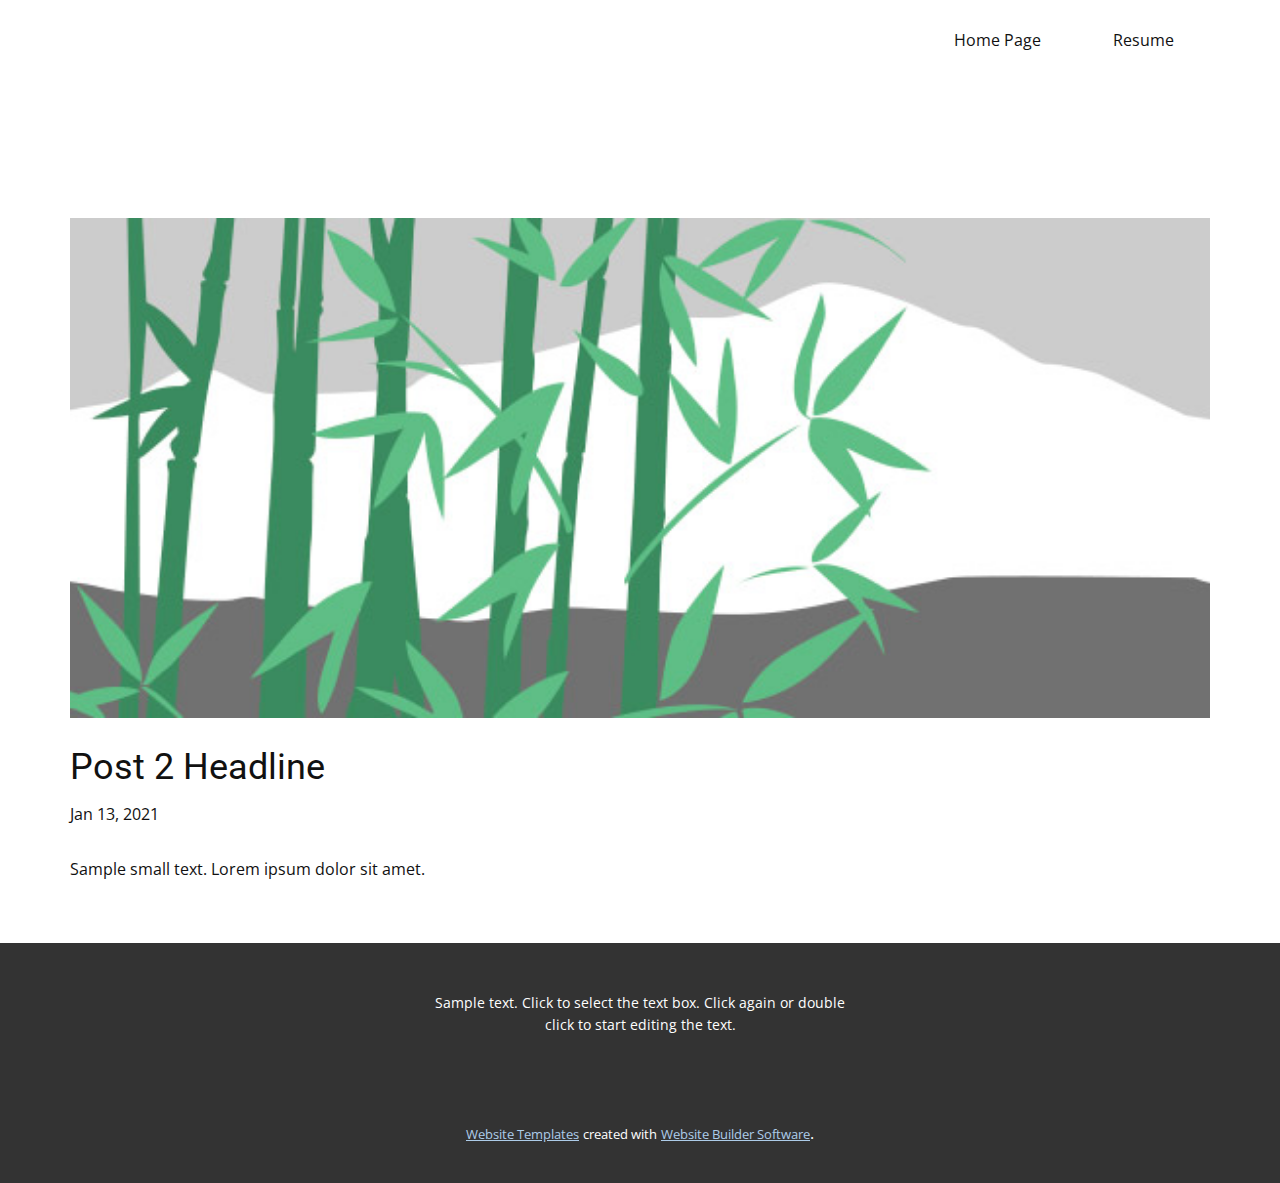
<file: blog/post-1.html>
<!doctype html>
<html style="font-size: 16px;"><head>
    <meta name="viewport" content="width=device-width, initial-scale=1.0">
    <meta charset="utf-8">
    <meta name="keywords" content="Blog Post 1">
    <meta name="description" content="">
    <meta name="page_type" content="np-template-header-footer-from-plugin">
    <title>Post 2 Headline</title>
    <link rel="stylesheet" href="../nicepage.css" media="screen">
<link rel="stylesheet" href="../Post-Template.css" media="screen">
    <script class="u-script" type="text/javascript" src="../jquery.js" defer=""></script>
    <script class="u-script" type="text/javascript" src="../nicepage.js" defer=""></script>
    <meta name="generator" content="Nicepage 3.3.7, nicepage.com">
    <link id="u-theme-google-font" rel="stylesheet" href="https://fonts.googleapis.com/css?family=Roboto:100,100i,300,300i,400,400i,500,500i,700,700i,900,900i|Open+Sans:300,300i,400,400i,600,600i,700,700i,800,800i">
    
    
    <script type="application/ld+json">{
		"@context": "http://schema.org",
		"@type": "Organization",
		"name": "",
		"url": "index.html"
}</script>
    <meta property="og:title" content="Post Template">
    <meta property="og:type" content="website">
    <meta name="theme-color" content="#478ac9">
    <link rel="canonical" href="../index.html">
    <meta property="og:url" content="index.html">
  </head>
  <body class="u-body"><header class="u-clearfix u-header u-header" id="sec-6ead"><div class="u-clearfix u-sheet u-sheet-1">
        <nav class="u-menu u-menu-dropdown u-offcanvas u-menu-1">
          <div class="menu-collapse" style="font-size: 1rem; letter-spacing: 0px;">
            <a class="u-button-style u-custom-left-right-menu-spacing u-custom-padding-bottom u-custom-top-bottom-menu-spacing u-nav-link u-text-active-palette-1-base u-text-hover-palette-2-base" href="../#">
              <svg><use xmlns:xlink="http://www.w3.org/1999/xlink" xlink:href="../#menu-hamburger"></use></svg>
              <svg version="1.1" xmlns="http://www.w3.org/2000/svg" xmlns:xlink="http://www.w3.org/1999/xlink"><defs><symbol id="menu-hamburger" viewBox="0 0 16 16" style="width: 16px; height: 16px;"><rect y="1" width="16" height="2"></rect><rect y="7" width="16" height="2"></rect><rect y="13" width="16" height="2"></rect>
</symbol>
</defs></svg>
            </a>
          </div>
          <div class="u-custom-menu u-nav-container">
            <ul class="u-nav u-unstyled u-nav-1"><li class="u-nav-item"><a class="u-button-style u-nav-link u-text-active-palette-1-base u-text-hover-palette-2-base" href="../Home-Page.html" style="padding: 10px 36px;">Home Page</a>
</li><li class="u-nav-item"><a class="u-button-style u-nav-link u-text-active-palette-1-base u-text-hover-palette-2-base" href="../Resume.html" style="padding: 10px 36px;">Resume</a>
</li></ul>
          </div>
          <div class="u-custom-menu u-nav-container-collapse">
            <div class="u-black u-container-style u-inner-container-layout u-opacity u-opacity-95 u-sidenav">
              <div class="u-sidenav-overflow">
                <div class="u-menu-close"></div>
                <ul class="u-align-center u-nav u-popupmenu-items u-unstyled u-nav-2"><li class="u-nav-item"><a class="u-button-style u-nav-link" href="../Home-Page.html" style="padding: 10px 20px;">Home Page</a>
</li><li class="u-nav-item"><a class="u-button-style u-nav-link" href="../Resume.html" style="padding: 10px 20px;">Resume</a>
</li></ul>
              </div>
            </div>
            <div class="u-black u-menu-overlay u-opacity u-opacity-70"></div>
          </div>
        </nav>
      </div></header>
    <section class="u-clearfix u-section-1" id="sec-98d5">
      <div class="u-clearfix u-sheet u-sheet-1">
        <img src="../images/2.jpeg" alt="" class="u-blog-control u-expanded-width u-image u-image-default u-image-1" data-image-width="1080" data-image-height="1080">
        <h2 class="u-blog-control u-custom-font u-expanded-width u-heading-font u-text u-text-1">Post 2 Headline</h2>
        <div class="u-metadata u-metadata-1">
          <span class="u-meta-date u-meta-icon">Jan 13, 2021</span>
          
          
        </div>
        <div class="u-blog-control u-expanded-width-sm u-expanded-width-xl u-expanded-width-xs u-post-content u-text u-text-2">
  Sample small text. Lorem ipsum dolor sit amet.
  </div>
      </div>
    </section>
    
    
    <footer class="u-align-center u-clearfix u-footer u-grey-80 u-footer" id="sec-4166"><div class="u-clearfix u-sheet u-sheet-1">
        <p class="u-small-text u-text u-text-variant u-text-1">Sample text. Click to select the text box. Click again or double click to start editing the text.</p>
      </div></footer>
    <section class="u-backlink u-clearfix u-grey-80">
      <a class="u-link" href="https://nicepage.com/website-templates" target="_blank">
        <span>Website Templates</span>
      </a>
      <p class="u-text">
        <span>created with</span>
      </p>
      <a class="u-link" href="https://nicepage.com/" target="_blank">
        <span>Website Builder Software</span>
      </a>. 
    </section>
  
</body></html>
</file>
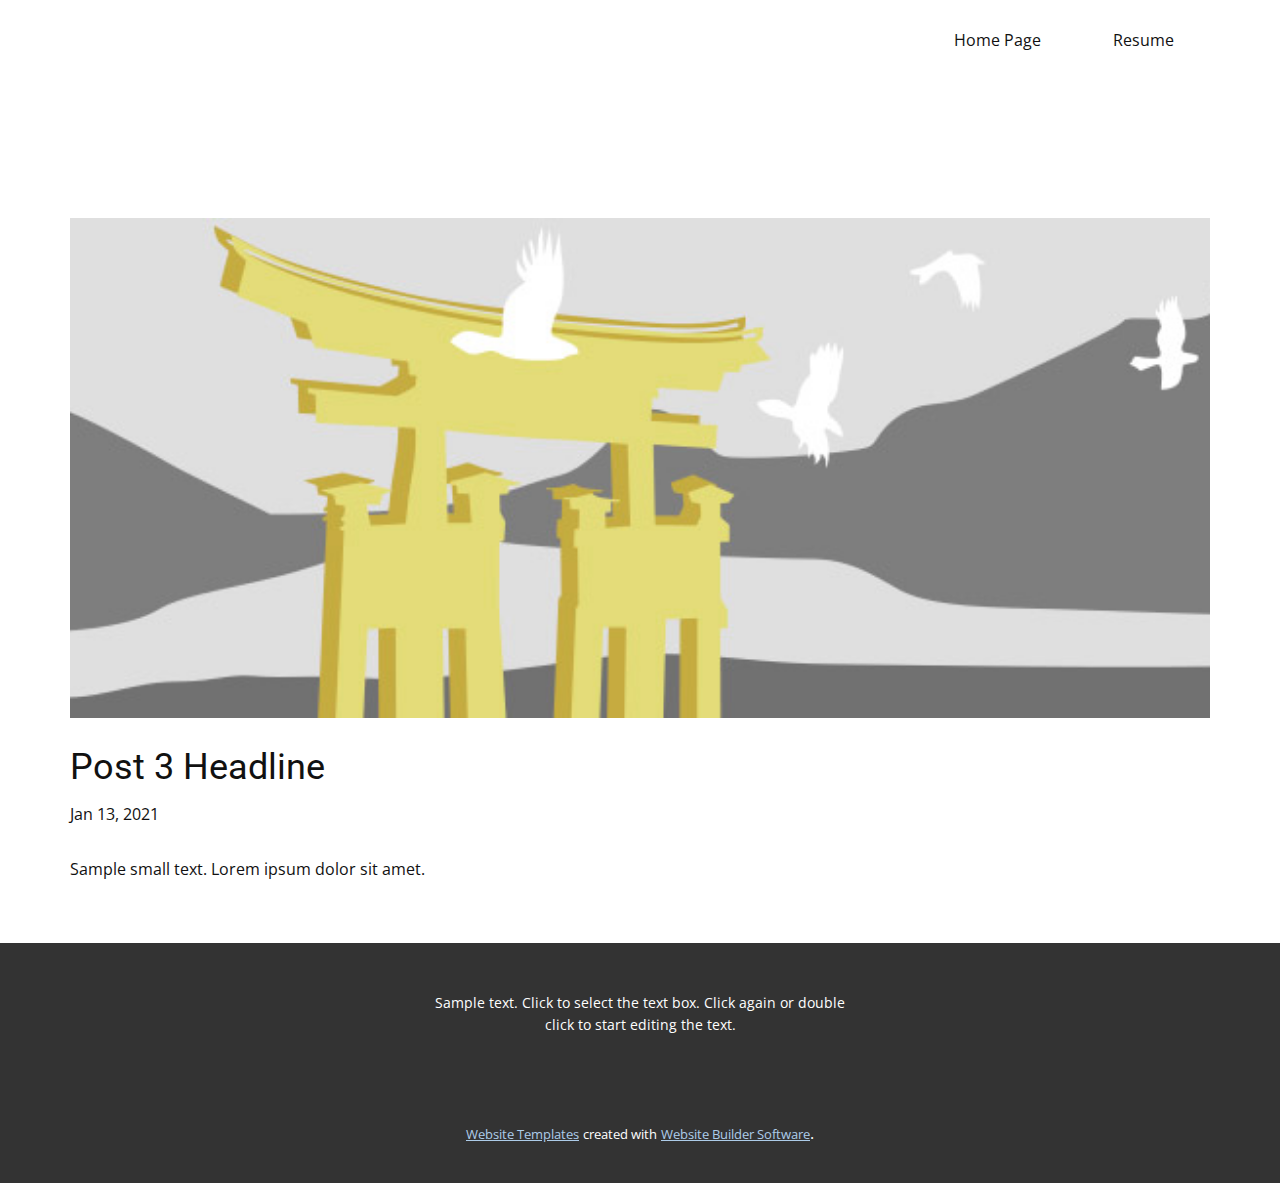
<file: blog/post-2.html>
<!doctype html>
<html style="font-size: 16px;"><head>
    <meta name="viewport" content="width=device-width, initial-scale=1.0">
    <meta charset="utf-8">
    <meta name="keywords" content="Blog Post 1">
    <meta name="description" content="">
    <meta name="page_type" content="np-template-header-footer-from-plugin">
    <title>Post 3 Headline</title>
    <link rel="stylesheet" href="../nicepage.css" media="screen">
<link rel="stylesheet" href="../Post-Template.css" media="screen">
    <script class="u-script" type="text/javascript" src="../jquery.js" defer=""></script>
    <script class="u-script" type="text/javascript" src="../nicepage.js" defer=""></script>
    <meta name="generator" content="Nicepage 3.3.7, nicepage.com">
    <link id="u-theme-google-font" rel="stylesheet" href="https://fonts.googleapis.com/css?family=Roboto:100,100i,300,300i,400,400i,500,500i,700,700i,900,900i|Open+Sans:300,300i,400,400i,600,600i,700,700i,800,800i">
    
    
    <script type="application/ld+json">{
		"@context": "http://schema.org",
		"@type": "Organization",
		"name": "",
		"url": "index.html"
}</script>
    <meta property="og:title" content="Post Template">
    <meta property="og:type" content="website">
    <meta name="theme-color" content="#478ac9">
    <link rel="canonical" href="../index.html">
    <meta property="og:url" content="index.html">
  </head>
  <body class="u-body"><header class="u-clearfix u-header u-header" id="sec-6ead"><div class="u-clearfix u-sheet u-sheet-1">
        <nav class="u-menu u-menu-dropdown u-offcanvas u-menu-1">
          <div class="menu-collapse" style="font-size: 1rem; letter-spacing: 0px;">
            <a class="u-button-style u-custom-left-right-menu-spacing u-custom-padding-bottom u-custom-top-bottom-menu-spacing u-nav-link u-text-active-palette-1-base u-text-hover-palette-2-base" href="../#">
              <svg><use xmlns:xlink="http://www.w3.org/1999/xlink" xlink:href="../#menu-hamburger"></use></svg>
              <svg version="1.1" xmlns="http://www.w3.org/2000/svg" xmlns:xlink="http://www.w3.org/1999/xlink"><defs><symbol id="menu-hamburger" viewBox="0 0 16 16" style="width: 16px; height: 16px;"><rect y="1" width="16" height="2"></rect><rect y="7" width="16" height="2"></rect><rect y="13" width="16" height="2"></rect>
</symbol>
</defs></svg>
            </a>
          </div>
          <div class="u-custom-menu u-nav-container">
            <ul class="u-nav u-unstyled u-nav-1"><li class="u-nav-item"><a class="u-button-style u-nav-link u-text-active-palette-1-base u-text-hover-palette-2-base" href="../Home-Page.html" style="padding: 10px 36px;">Home Page</a>
</li><li class="u-nav-item"><a class="u-button-style u-nav-link u-text-active-palette-1-base u-text-hover-palette-2-base" href="../Resume.html" style="padding: 10px 36px;">Resume</a>
</li></ul>
          </div>
          <div class="u-custom-menu u-nav-container-collapse">
            <div class="u-black u-container-style u-inner-container-layout u-opacity u-opacity-95 u-sidenav">
              <div class="u-sidenav-overflow">
                <div class="u-menu-close"></div>
                <ul class="u-align-center u-nav u-popupmenu-items u-unstyled u-nav-2"><li class="u-nav-item"><a class="u-button-style u-nav-link" href="../Home-Page.html" style="padding: 10px 20px;">Home Page</a>
</li><li class="u-nav-item"><a class="u-button-style u-nav-link" href="../Resume.html" style="padding: 10px 20px;">Resume</a>
</li></ul>
              </div>
            </div>
            <div class="u-black u-menu-overlay u-opacity u-opacity-70"></div>
          </div>
        </nav>
      </div></header>
    <section class="u-clearfix u-section-1" id="sec-98d5">
      <div class="u-clearfix u-sheet u-sheet-1">
        <img src="../images/3.jpeg" alt="" class="u-blog-control u-expanded-width u-image u-image-default u-image-1" data-image-width="1080" data-image-height="1080">
        <h2 class="u-blog-control u-custom-font u-expanded-width u-heading-font u-text u-text-1">Post 3 Headline</h2>
        <div class="u-metadata u-metadata-1">
          <span class="u-meta-date u-meta-icon">Jan 13, 2021</span>
          
          
        </div>
        <div class="u-blog-control u-expanded-width-sm u-expanded-width-xl u-expanded-width-xs u-post-content u-text u-text-2">
  Sample small text. Lorem ipsum dolor sit amet.
  </div>
      </div>
    </section>
    
    
    <footer class="u-align-center u-clearfix u-footer u-grey-80 u-footer" id="sec-4166"><div class="u-clearfix u-sheet u-sheet-1">
        <p class="u-small-text u-text u-text-variant u-text-1">Sample text. Click to select the text box. Click again or double click to start editing the text.</p>
      </div></footer>
    <section class="u-backlink u-clearfix u-grey-80">
      <a class="u-link" href="https://nicepage.com/website-templates" target="_blank">
        <span>Website Templates</span>
      </a>
      <p class="u-text">
        <span>created with</span>
      </p>
      <a class="u-link" href="https://nicepage.com/" target="_blank">
        <span>Website Builder Software</span>
      </a>. 
    </section>
  
</body></html>
</file>
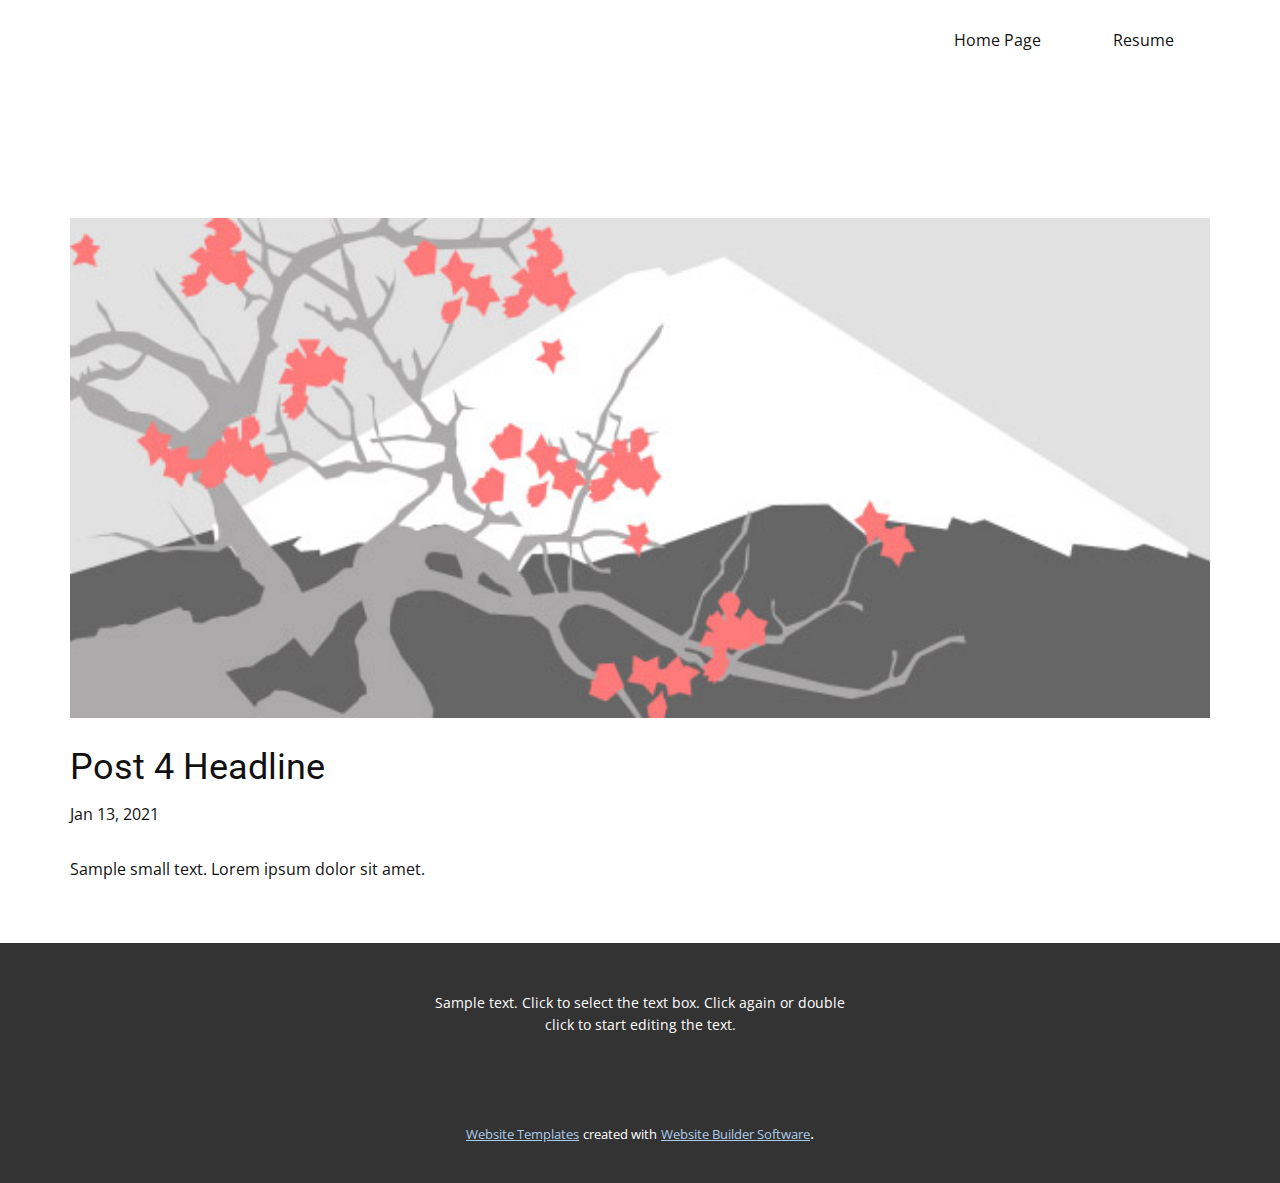
<file: blog/post-3.html>
<!doctype html>
<html style="font-size: 16px;"><head>
    <meta name="viewport" content="width=device-width, initial-scale=1.0">
    <meta charset="utf-8">
    <meta name="keywords" content="Blog Post 1">
    <meta name="description" content="">
    <meta name="page_type" content="np-template-header-footer-from-plugin">
    <title>Post 4 Headline</title>
    <link rel="stylesheet" href="../nicepage.css" media="screen">
<link rel="stylesheet" href="../Post-Template.css" media="screen">
    <script class="u-script" type="text/javascript" src="../jquery.js" defer=""></script>
    <script class="u-script" type="text/javascript" src="../nicepage.js" defer=""></script>
    <meta name="generator" content="Nicepage 3.3.7, nicepage.com">
    <link id="u-theme-google-font" rel="stylesheet" href="https://fonts.googleapis.com/css?family=Roboto:100,100i,300,300i,400,400i,500,500i,700,700i,900,900i|Open+Sans:300,300i,400,400i,600,600i,700,700i,800,800i">
    
    
    <script type="application/ld+json">{
		"@context": "http://schema.org",
		"@type": "Organization",
		"name": "",
		"url": "index.html"
}</script>
    <meta property="og:title" content="Post Template">
    <meta property="og:type" content="website">
    <meta name="theme-color" content="#478ac9">
    <link rel="canonical" href="../index.html">
    <meta property="og:url" content="index.html">
  </head>
  <body class="u-body"><header class="u-clearfix u-header u-header" id="sec-6ead"><div class="u-clearfix u-sheet u-sheet-1">
        <nav class="u-menu u-menu-dropdown u-offcanvas u-menu-1">
          <div class="menu-collapse" style="font-size: 1rem; letter-spacing: 0px;">
            <a class="u-button-style u-custom-left-right-menu-spacing u-custom-padding-bottom u-custom-top-bottom-menu-spacing u-nav-link u-text-active-palette-1-base u-text-hover-palette-2-base" href="../#">
              <svg><use xmlns:xlink="http://www.w3.org/1999/xlink" xlink:href="../#menu-hamburger"></use></svg>
              <svg version="1.1" xmlns="http://www.w3.org/2000/svg" xmlns:xlink="http://www.w3.org/1999/xlink"><defs><symbol id="menu-hamburger" viewBox="0 0 16 16" style="width: 16px; height: 16px;"><rect y="1" width="16" height="2"></rect><rect y="7" width="16" height="2"></rect><rect y="13" width="16" height="2"></rect>
</symbol>
</defs></svg>
            </a>
          </div>
          <div class="u-custom-menu u-nav-container">
            <ul class="u-nav u-unstyled u-nav-1"><li class="u-nav-item"><a class="u-button-style u-nav-link u-text-active-palette-1-base u-text-hover-palette-2-base" href="../Home-Page.html" style="padding: 10px 36px;">Home Page</a>
</li><li class="u-nav-item"><a class="u-button-style u-nav-link u-text-active-palette-1-base u-text-hover-palette-2-base" href="../Resume.html" style="padding: 10px 36px;">Resume</a>
</li></ul>
          </div>
          <div class="u-custom-menu u-nav-container-collapse">
            <div class="u-black u-container-style u-inner-container-layout u-opacity u-opacity-95 u-sidenav">
              <div class="u-sidenav-overflow">
                <div class="u-menu-close"></div>
                <ul class="u-align-center u-nav u-popupmenu-items u-unstyled u-nav-2"><li class="u-nav-item"><a class="u-button-style u-nav-link" href="../Home-Page.html" style="padding: 10px 20px;">Home Page</a>
</li><li class="u-nav-item"><a class="u-button-style u-nav-link" href="../Resume.html" style="padding: 10px 20px;">Resume</a>
</li></ul>
              </div>
            </div>
            <div class="u-black u-menu-overlay u-opacity u-opacity-70"></div>
          </div>
        </nav>
      </div></header>
    <section class="u-clearfix u-section-1" id="sec-98d5">
      <div class="u-clearfix u-sheet u-sheet-1">
        <img src="../images/1.jpeg" alt="" class="u-blog-control u-expanded-width u-image u-image-default u-image-1" data-image-width="1080" data-image-height="1080">
        <h2 class="u-blog-control u-custom-font u-expanded-width u-heading-font u-text u-text-1">Post 4 Headline</h2>
        <div class="u-metadata u-metadata-1">
          <span class="u-meta-date u-meta-icon">Jan 13, 2021</span>
          
          
        </div>
        <div class="u-blog-control u-expanded-width-sm u-expanded-width-xl u-expanded-width-xs u-post-content u-text u-text-2">
  Sample small text. Lorem ipsum dolor sit amet.
  </div>
      </div>
    </section>
    
    
    <footer class="u-align-center u-clearfix u-footer u-grey-80 u-footer" id="sec-4166"><div class="u-clearfix u-sheet u-sheet-1">
        <p class="u-small-text u-text u-text-variant u-text-1">Sample text. Click to select the text box. Click again or double click to start editing the text.</p>
      </div></footer>
    <section class="u-backlink u-clearfix u-grey-80">
      <a class="u-link" href="https://nicepage.com/website-templates" target="_blank">
        <span>Website Templates</span>
      </a>
      <p class="u-text">
        <span>created with</span>
      </p>
      <a class="u-link" href="https://nicepage.com/" target="_blank">
        <span>Website Builder Software</span>
      </a>. 
    </section>
  
</body></html>
</file>
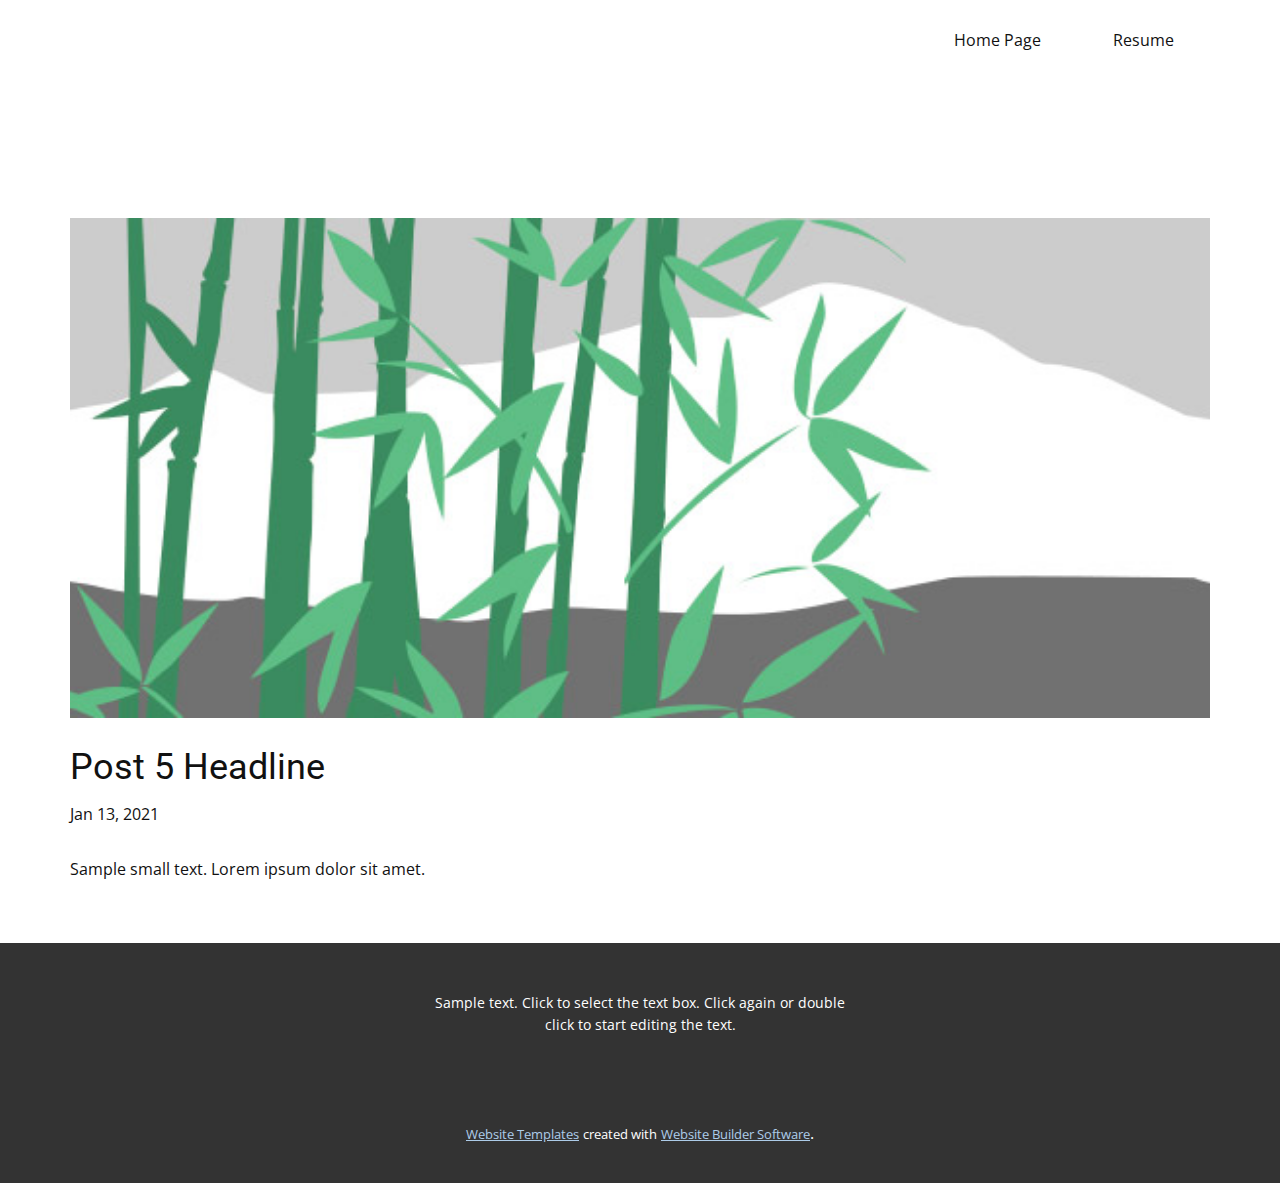
<file: blog/post-4.html>
<!doctype html>
<html style="font-size: 16px;"><head>
    <meta name="viewport" content="width=device-width, initial-scale=1.0">
    <meta charset="utf-8">
    <meta name="keywords" content="Blog Post 1">
    <meta name="description" content="">
    <meta name="page_type" content="np-template-header-footer-from-plugin">
    <title>Post 5 Headline</title>
    <link rel="stylesheet" href="../nicepage.css" media="screen">
<link rel="stylesheet" href="../Post-Template.css" media="screen">
    <script class="u-script" type="text/javascript" src="../jquery.js" defer=""></script>
    <script class="u-script" type="text/javascript" src="../nicepage.js" defer=""></script>
    <meta name="generator" content="Nicepage 3.3.7, nicepage.com">
    <link id="u-theme-google-font" rel="stylesheet" href="https://fonts.googleapis.com/css?family=Roboto:100,100i,300,300i,400,400i,500,500i,700,700i,900,900i|Open+Sans:300,300i,400,400i,600,600i,700,700i,800,800i">
    
    
    <script type="application/ld+json">{
		"@context": "http://schema.org",
		"@type": "Organization",
		"name": "",
		"url": "index.html"
}</script>
    <meta property="og:title" content="Post Template">
    <meta property="og:type" content="website">
    <meta name="theme-color" content="#478ac9">
    <link rel="canonical" href="../index.html">
    <meta property="og:url" content="index.html">
  </head>
  <body class="u-body"><header class="u-clearfix u-header u-header" id="sec-6ead"><div class="u-clearfix u-sheet u-sheet-1">
        <nav class="u-menu u-menu-dropdown u-offcanvas u-menu-1">
          <div class="menu-collapse" style="font-size: 1rem; letter-spacing: 0px;">
            <a class="u-button-style u-custom-left-right-menu-spacing u-custom-padding-bottom u-custom-top-bottom-menu-spacing u-nav-link u-text-active-palette-1-base u-text-hover-palette-2-base" href="../#">
              <svg><use xmlns:xlink="http://www.w3.org/1999/xlink" xlink:href="../#menu-hamburger"></use></svg>
              <svg version="1.1" xmlns="http://www.w3.org/2000/svg" xmlns:xlink="http://www.w3.org/1999/xlink"><defs><symbol id="menu-hamburger" viewBox="0 0 16 16" style="width: 16px; height: 16px;"><rect y="1" width="16" height="2"></rect><rect y="7" width="16" height="2"></rect><rect y="13" width="16" height="2"></rect>
</symbol>
</defs></svg>
            </a>
          </div>
          <div class="u-custom-menu u-nav-container">
            <ul class="u-nav u-unstyled u-nav-1"><li class="u-nav-item"><a class="u-button-style u-nav-link u-text-active-palette-1-base u-text-hover-palette-2-base" href="../Home-Page.html" style="padding: 10px 36px;">Home Page</a>
</li><li class="u-nav-item"><a class="u-button-style u-nav-link u-text-active-palette-1-base u-text-hover-palette-2-base" href="../Resume.html" style="padding: 10px 36px;">Resume</a>
</li></ul>
          </div>
          <div class="u-custom-menu u-nav-container-collapse">
            <div class="u-black u-container-style u-inner-container-layout u-opacity u-opacity-95 u-sidenav">
              <div class="u-sidenav-overflow">
                <div class="u-menu-close"></div>
                <ul class="u-align-center u-nav u-popupmenu-items u-unstyled u-nav-2"><li class="u-nav-item"><a class="u-button-style u-nav-link" href="../Home-Page.html" style="padding: 10px 20px;">Home Page</a>
</li><li class="u-nav-item"><a class="u-button-style u-nav-link" href="../Resume.html" style="padding: 10px 20px;">Resume</a>
</li></ul>
              </div>
            </div>
            <div class="u-black u-menu-overlay u-opacity u-opacity-70"></div>
          </div>
        </nav>
      </div></header>
    <section class="u-clearfix u-section-1" id="sec-98d5">
      <div class="u-clearfix u-sheet u-sheet-1">
        <img src="../images/2.jpeg" alt="" class="u-blog-control u-expanded-width u-image u-image-default u-image-1" data-image-width="1080" data-image-height="1080">
        <h2 class="u-blog-control u-custom-font u-expanded-width u-heading-font u-text u-text-1">Post 5 Headline</h2>
        <div class="u-metadata u-metadata-1">
          <span class="u-meta-date u-meta-icon">Jan 13, 2021</span>
          
          
        </div>
        <div class="u-blog-control u-expanded-width-sm u-expanded-width-xl u-expanded-width-xs u-post-content u-text u-text-2">
  Sample small text. Lorem ipsum dolor sit amet.
  </div>
      </div>
    </section>
    
    
    <footer class="u-align-center u-clearfix u-footer u-grey-80 u-footer" id="sec-4166"><div class="u-clearfix u-sheet u-sheet-1">
        <p class="u-small-text u-text u-text-variant u-text-1">Sample text. Click to select the text box. Click again or double click to start editing the text.</p>
      </div></footer>
    <section class="u-backlink u-clearfix u-grey-80">
      <a class="u-link" href="https://nicepage.com/website-templates" target="_blank">
        <span>Website Templates</span>
      </a>
      <p class="u-text">
        <span>created with</span>
      </p>
      <a class="u-link" href="https://nicepage.com/" target="_blank">
        <span>Website Builder Software</span>
      </a>. 
    </section>
  
</body></html>
</file>
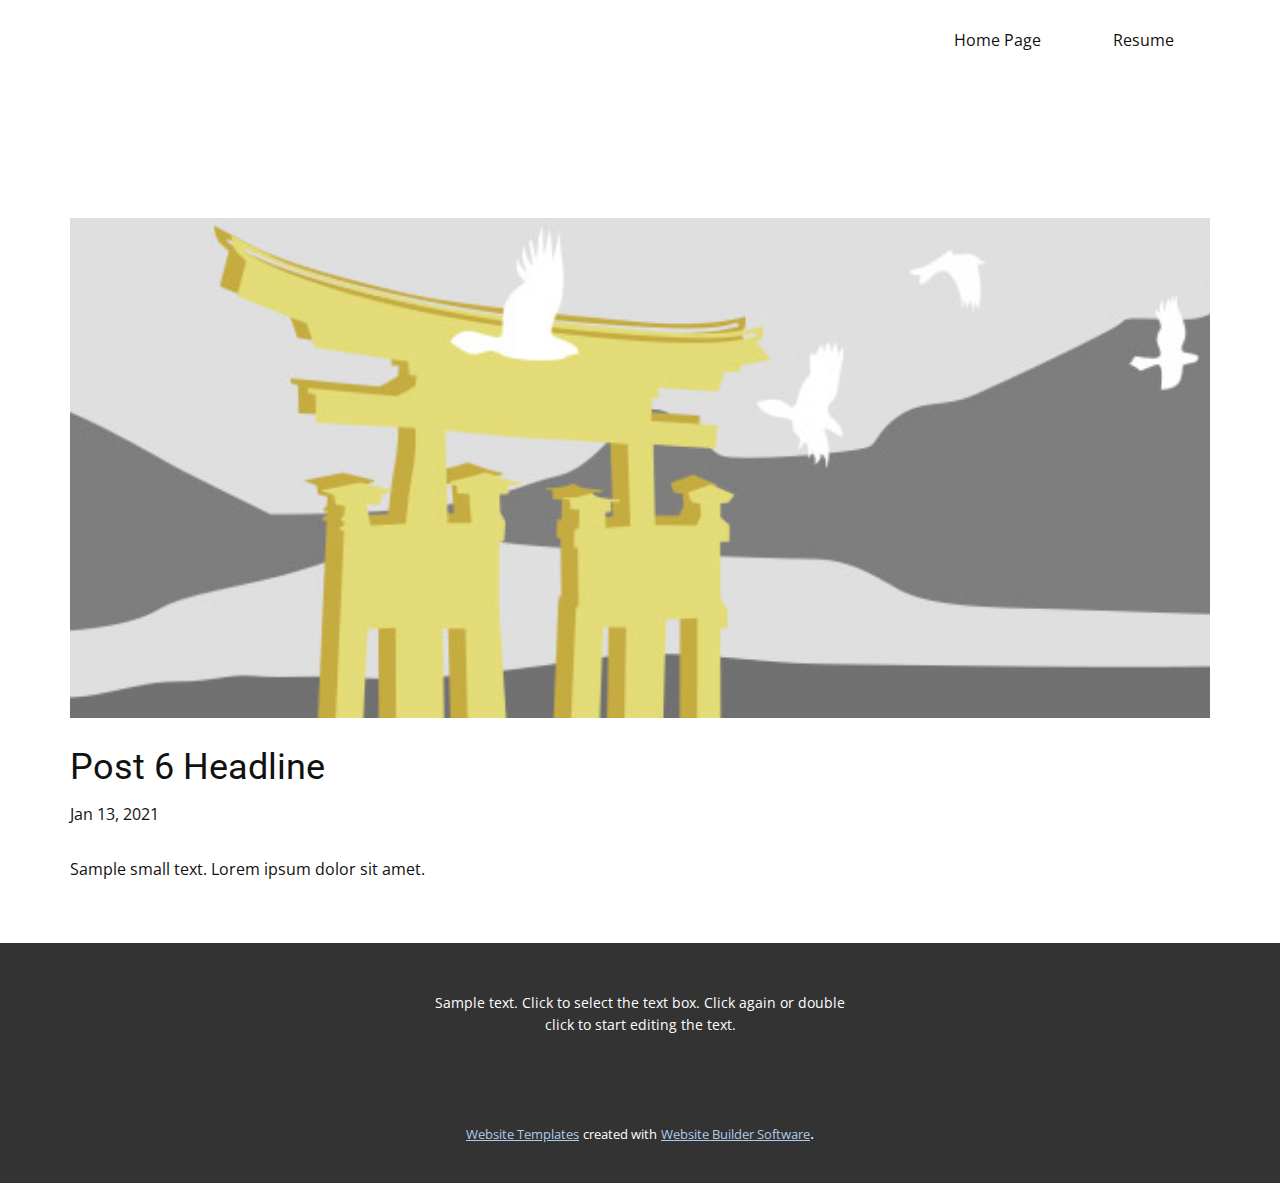
<file: blog/post-5.html>
<!doctype html>
<html style="font-size: 16px;"><head>
    <meta name="viewport" content="width=device-width, initial-scale=1.0">
    <meta charset="utf-8">
    <meta name="keywords" content="Blog Post 1">
    <meta name="description" content="">
    <meta name="page_type" content="np-template-header-footer-from-plugin">
    <title>Post 6 Headline</title>
    <link rel="stylesheet" href="../nicepage.css" media="screen">
<link rel="stylesheet" href="../Post-Template.css" media="screen">
    <script class="u-script" type="text/javascript" src="../jquery.js" defer=""></script>
    <script class="u-script" type="text/javascript" src="../nicepage.js" defer=""></script>
    <meta name="generator" content="Nicepage 3.3.7, nicepage.com">
    <link id="u-theme-google-font" rel="stylesheet" href="https://fonts.googleapis.com/css?family=Roboto:100,100i,300,300i,400,400i,500,500i,700,700i,900,900i|Open+Sans:300,300i,400,400i,600,600i,700,700i,800,800i">
    
    
    <script type="application/ld+json">{
		"@context": "http://schema.org",
		"@type": "Organization",
		"name": "",
		"url": "index.html"
}</script>
    <meta property="og:title" content="Post Template">
    <meta property="og:type" content="website">
    <meta name="theme-color" content="#478ac9">
    <link rel="canonical" href="../index.html">
    <meta property="og:url" content="index.html">
  </head>
  <body class="u-body"><header class="u-clearfix u-header u-header" id="sec-6ead"><div class="u-clearfix u-sheet u-sheet-1">
        <nav class="u-menu u-menu-dropdown u-offcanvas u-menu-1">
          <div class="menu-collapse" style="font-size: 1rem; letter-spacing: 0px;">
            <a class="u-button-style u-custom-left-right-menu-spacing u-custom-padding-bottom u-custom-top-bottom-menu-spacing u-nav-link u-text-active-palette-1-base u-text-hover-palette-2-base" href="../#">
              <svg><use xmlns:xlink="http://www.w3.org/1999/xlink" xlink:href="../#menu-hamburger"></use></svg>
              <svg version="1.1" xmlns="http://www.w3.org/2000/svg" xmlns:xlink="http://www.w3.org/1999/xlink"><defs><symbol id="menu-hamburger" viewBox="0 0 16 16" style="width: 16px; height: 16px;"><rect y="1" width="16" height="2"></rect><rect y="7" width="16" height="2"></rect><rect y="13" width="16" height="2"></rect>
</symbol>
</defs></svg>
            </a>
          </div>
          <div class="u-custom-menu u-nav-container">
            <ul class="u-nav u-unstyled u-nav-1"><li class="u-nav-item"><a class="u-button-style u-nav-link u-text-active-palette-1-base u-text-hover-palette-2-base" href="../Home-Page.html" style="padding: 10px 36px;">Home Page</a>
</li><li class="u-nav-item"><a class="u-button-style u-nav-link u-text-active-palette-1-base u-text-hover-palette-2-base" href="../Resume.html" style="padding: 10px 36px;">Resume</a>
</li></ul>
          </div>
          <div class="u-custom-menu u-nav-container-collapse">
            <div class="u-black u-container-style u-inner-container-layout u-opacity u-opacity-95 u-sidenav">
              <div class="u-sidenav-overflow">
                <div class="u-menu-close"></div>
                <ul class="u-align-center u-nav u-popupmenu-items u-unstyled u-nav-2"><li class="u-nav-item"><a class="u-button-style u-nav-link" href="../Home-Page.html" style="padding: 10px 20px;">Home Page</a>
</li><li class="u-nav-item"><a class="u-button-style u-nav-link" href="../Resume.html" style="padding: 10px 20px;">Resume</a>
</li></ul>
              </div>
            </div>
            <div class="u-black u-menu-overlay u-opacity u-opacity-70"></div>
          </div>
        </nav>
      </div></header>
    <section class="u-clearfix u-section-1" id="sec-98d5">
      <div class="u-clearfix u-sheet u-sheet-1">
        <img src="../images/3.jpeg" alt="" class="u-blog-control u-expanded-width u-image u-image-default u-image-1" data-image-width="1080" data-image-height="1080">
        <h2 class="u-blog-control u-custom-font u-expanded-width u-heading-font u-text u-text-1">Post 6 Headline</h2>
        <div class="u-metadata u-metadata-1">
          <span class="u-meta-date u-meta-icon">Jan 13, 2021</span>
          
          
        </div>
        <div class="u-blog-control u-expanded-width-sm u-expanded-width-xl u-expanded-width-xs u-post-content u-text u-text-2">
  Sample small text. Lorem ipsum dolor sit amet.
  </div>
      </div>
    </section>
    
    
    <footer class="u-align-center u-clearfix u-footer u-grey-80 u-footer" id="sec-4166"><div class="u-clearfix u-sheet u-sheet-1">
        <p class="u-small-text u-text u-text-variant u-text-1">Sample text. Click to select the text box. Click again or double click to start editing the text.</p>
      </div></footer>
    <section class="u-backlink u-clearfix u-grey-80">
      <a class="u-link" href="https://nicepage.com/website-templates" target="_blank">
        <span>Website Templates</span>
      </a>
      <p class="u-text">
        <span>created with</span>
      </p>
      <a class="u-link" href="https://nicepage.com/" target="_blank">
        <span>Website Builder Software</span>
      </a>. 
    </section>
  
</body></html>
</file>
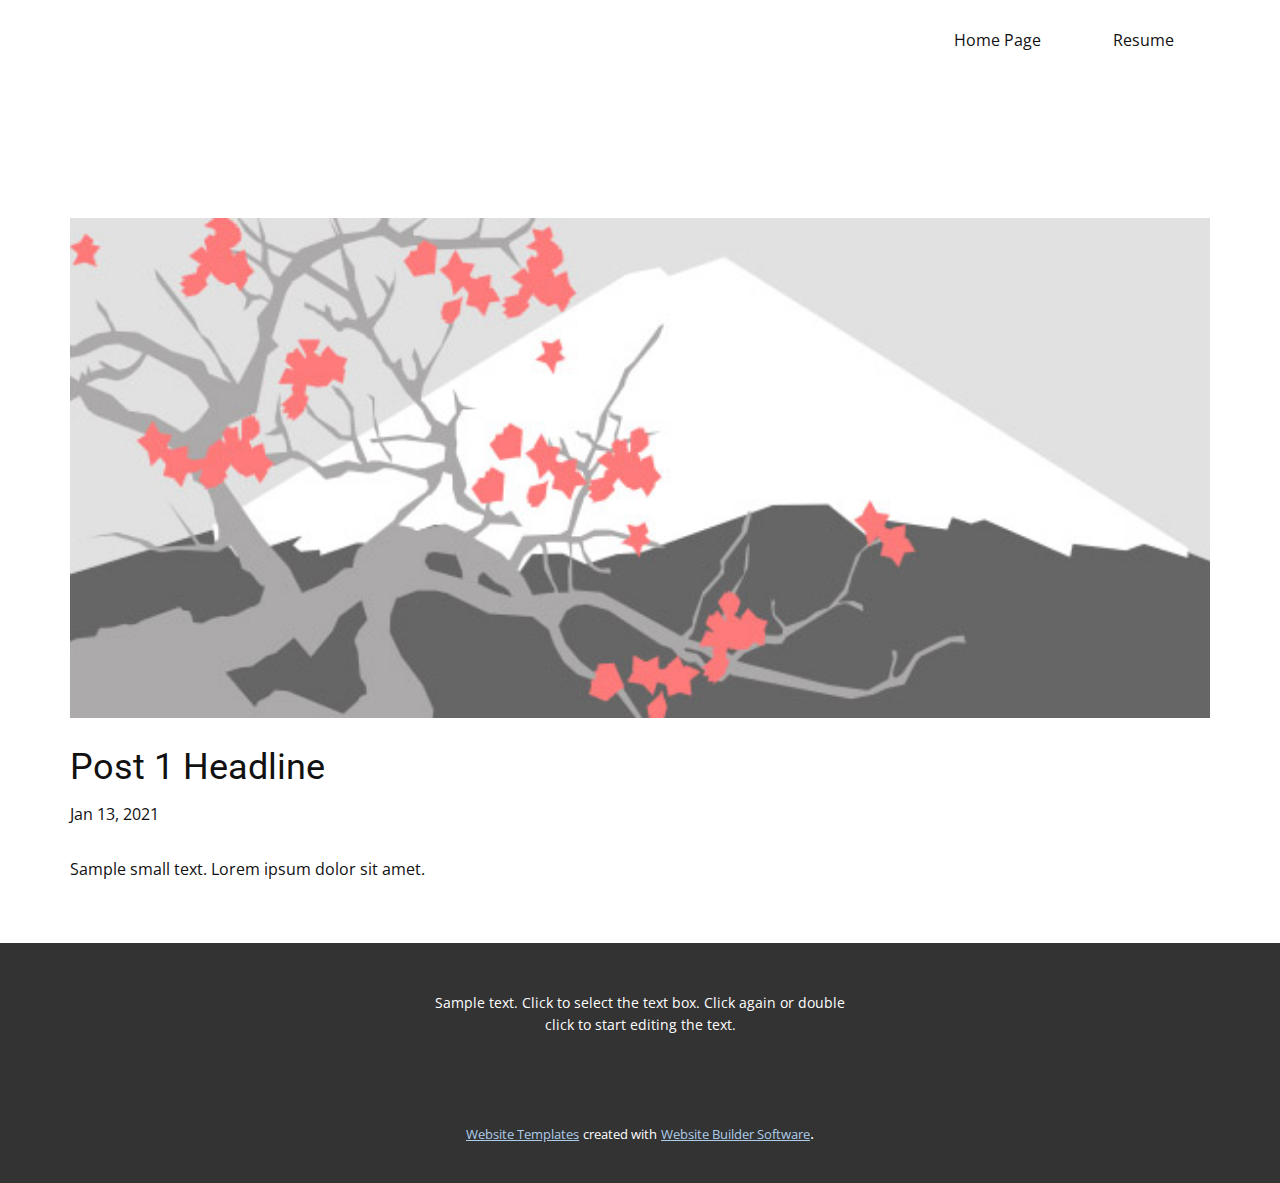
<file: blog/post.html>
<!doctype html>
<html style="font-size: 16px;"><head>
    <meta name="viewport" content="width=device-width, initial-scale=1.0">
    <meta charset="utf-8">
    <meta name="keywords" content="Blog Post 1">
    <meta name="description" content="">
    <meta name="page_type" content="np-template-header-footer-from-plugin">
    <title>Post 1 Headline</title>
    <link rel="stylesheet" href="../nicepage.css" media="screen">
<link rel="stylesheet" href="../Post-Template.css" media="screen">
    <script class="u-script" type="text/javascript" src="../jquery.js" defer=""></script>
    <script class="u-script" type="text/javascript" src="../nicepage.js" defer=""></script>
    <meta name="generator" content="Nicepage 3.3.7, nicepage.com">
    <link id="u-theme-google-font" rel="stylesheet" href="https://fonts.googleapis.com/css?family=Roboto:100,100i,300,300i,400,400i,500,500i,700,700i,900,900i|Open+Sans:300,300i,400,400i,600,600i,700,700i,800,800i">
    
    
    <script type="application/ld+json">{
		"@context": "http://schema.org",
		"@type": "Organization",
		"name": "",
		"url": "index.html"
}</script>
    <meta property="og:title" content="Post Template">
    <meta property="og:type" content="website">
    <meta name="theme-color" content="#478ac9">
    <link rel="canonical" href="../index.html">
    <meta property="og:url" content="index.html">
  </head>
  <body class="u-body"><header class="u-clearfix u-header u-header" id="sec-6ead"><div class="u-clearfix u-sheet u-sheet-1">
        <nav class="u-menu u-menu-dropdown u-offcanvas u-menu-1">
          <div class="menu-collapse" style="font-size: 1rem; letter-spacing: 0px;">
            <a class="u-button-style u-custom-left-right-menu-spacing u-custom-padding-bottom u-custom-top-bottom-menu-spacing u-nav-link u-text-active-palette-1-base u-text-hover-palette-2-base" href="../#">
              <svg><use xmlns:xlink="http://www.w3.org/1999/xlink" xlink:href="../#menu-hamburger"></use></svg>
              <svg version="1.1" xmlns="http://www.w3.org/2000/svg" xmlns:xlink="http://www.w3.org/1999/xlink"><defs><symbol id="menu-hamburger" viewBox="0 0 16 16" style="width: 16px; height: 16px;"><rect y="1" width="16" height="2"></rect><rect y="7" width="16" height="2"></rect><rect y="13" width="16" height="2"></rect>
</symbol>
</defs></svg>
            </a>
          </div>
          <div class="u-custom-menu u-nav-container">
            <ul class="u-nav u-unstyled u-nav-1"><li class="u-nav-item"><a class="u-button-style u-nav-link u-text-active-palette-1-base u-text-hover-palette-2-base" href="../Home-Page.html" style="padding: 10px 36px;">Home Page</a>
</li><li class="u-nav-item"><a class="u-button-style u-nav-link u-text-active-palette-1-base u-text-hover-palette-2-base" href="../Resume.html" style="padding: 10px 36px;">Resume</a>
</li></ul>
          </div>
          <div class="u-custom-menu u-nav-container-collapse">
            <div class="u-black u-container-style u-inner-container-layout u-opacity u-opacity-95 u-sidenav">
              <div class="u-sidenav-overflow">
                <div class="u-menu-close"></div>
                <ul class="u-align-center u-nav u-popupmenu-items u-unstyled u-nav-2"><li class="u-nav-item"><a class="u-button-style u-nav-link" href="../Home-Page.html" style="padding: 10px 20px;">Home Page</a>
</li><li class="u-nav-item"><a class="u-button-style u-nav-link" href="../Resume.html" style="padding: 10px 20px;">Resume</a>
</li></ul>
              </div>
            </div>
            <div class="u-black u-menu-overlay u-opacity u-opacity-70"></div>
          </div>
        </nav>
      </div></header>
    <section class="u-clearfix u-section-1" id="sec-98d5">
      <div class="u-clearfix u-sheet u-sheet-1">
        <img src="../images/1.jpeg" alt="" class="u-blog-control u-expanded-width u-image u-image-default u-image-1" data-image-width="1080" data-image-height="1080">
        <h2 class="u-blog-control u-custom-font u-expanded-width u-heading-font u-text u-text-1">Post 1 Headline</h2>
        <div class="u-metadata u-metadata-1">
          <span class="u-meta-date u-meta-icon">Jan 13, 2021</span>
          
          
        </div>
        <div class="u-blog-control u-expanded-width-sm u-expanded-width-xl u-expanded-width-xs u-post-content u-text u-text-2">
  Sample small text. Lorem ipsum dolor sit amet.
  </div>
      </div>
    </section>
    
    
    <footer class="u-align-center u-clearfix u-footer u-grey-80 u-footer" id="sec-4166"><div class="u-clearfix u-sheet u-sheet-1">
        <p class="u-small-text u-text u-text-variant u-text-1">Sample text. Click to select the text box. Click again or double click to start editing the text.</p>
      </div></footer>
    <section class="u-backlink u-clearfix u-grey-80">
      <a class="u-link" href="https://nicepage.com/website-templates" target="_blank">
        <span>Website Templates</span>
      </a>
      <p class="u-text">
        <span>created with</span>
      </p>
      <a class="u-link" href="https://nicepage.com/" target="_blank">
        <span>Website Builder Software</span>
      </a>. 
    </section>
  
</body></html>
</file>
<file: Home-Page.css>
.u-section-1 .u-sheet-1 {
  min-height: 666px;
}

.u-section-1 .u-shape-1 {
  height: 545px;
  background-image: none;
  margin-top: 121px;
  margin-bottom: 0;
}

.u-section-1 .u-layout-wrap-1 {
  width: 919px;
  margin: -667px auto 60px;
}

.u-section-1 .u-layout-cell-1 {
  min-height: 580px;
}

.u-section-1 .u-container-layout-1 {
  padding-top: 0;
}

.u-section-1 .u-image-1 {
  width: 547px;
  height: 547px;
  margin: 60px auto 0 -121px;
}

.u-section-1 .u-text-1 {
  font-weight: 700;
  margin: -463px -59px 0 460px;
}

.u-section-1 .u-text-2 {
  font-size: 1.125rem;
  margin: 23px 0 0 460px;
}

@media (max-width: 1199px) {
  .u-section-1 .u-layout-wrap-1 {
    margin-bottom: 0;
  }

  .u-section-1 .u-image-1 {
    margin-top: 11px;
    margin-left: 173px;
  }

  .u-section-1 .u-text-1 {
    font-size: 2.25rem;
  }

  .u-section-1 .u-text-2 {
    margin-top: -224px;
    margin-bottom: 60px;
    margin-left: 377px;
  }
}

@media (max-width: 991px) {
  .u-section-1 .u-sheet-1 {
    min-height: 186px;
  }

  .u-section-1 .u-shape-1 {
    height: 917px;
  }

  .u-section-1 .u-layout-wrap-1 {
    width: 616px;
    margin-left: 52px;
  }

  .u-section-1 .u-layout-cell-1 {
    min-height: 100px;
  }

  .u-section-1 .u-text-1 {
    margin-left: 361px;
  }

  .u-section-1 .u-text-2 {
    margin-left: 157px;
  }
}

@media (max-width: 767px) {
  .u-section-1 .u-layout-wrap-1 {
    width: 490px;
    margin-left: auto;
  }

  .u-section-1 .u-image-1 {
    width: 540px;
    height: 540px;
    margin-left: 0;
  }

  .u-section-1 .u-text-1 {
    margin-left: 271px;
  }

  .u-section-1 .u-text-2 {
    margin-left: 0;
  }
}

@media (max-width: 575px) {
  .u-section-1 .u-shape-1 {
    height: 888px;
  }

  .u-section-1 .u-layout-wrap-1 {
    width: 276px;
    margin-left: 32px;
  }

  .u-section-1 .u-image-1 {
    width: 340px;
    height: 340px;
  }

  .u-section-1 .u-text-1 {
    font-size: 1.5rem;
    margin-top: -256px;
    margin-left: 171px;
  }

  .u-section-1 .u-text-2 {
    margin-left: 171px;
  }
}.u-section-2 .u-sheet-1 {
  min-height: 471px;
}

.u-section-2 .u-text-1 {
  width: 526px;
  margin: 0 auto;
}

.u-section-2 .u-layout-wrap-1 {
  width: 982px;
  margin: 4px auto;
}

.u-section-2 .u-layout-cell-1 {
  min-height: 237px;
}

.u-section-2 .u-container-layout-1 {
  padding-left: 20px;
  padding-right: 20px;
}

.u-section-2 .u-text-2 {
  font-weight: 900;
  line-height: 1.5;
  margin: 0;
}

.u-section-2 .u-layout-cell-2 {
  min-height: 237px;
}

.u-section-2 .u-container-layout-2 {
  padding-left: 20px;
}

.u-section-2 .u-text-3 {
  letter-spacing: 4px;
  line-height: 1.6;
  font-weight: 500;
  font-size: 1.25rem;
  margin: 42px 0 0 27px;
}

.u-section-2 .u-btn-1 {
  text-transform: uppercase;
  font-weight: 800;
  font-size: 0.875rem;
  background-image: none;
  letter-spacing: 2px;
  margin: 35px 0 0 auto;
}

@media (max-width: 1199px) {
  .u-section-2 .u-sheet-1 {
    min-height: 461px;
  }

  .u-section-2 .u-layout-wrap-1 {
    width: 940px;
  }

  .u-section-2 .u-layout-cell-1 {
    min-height: 227px;
  }

  .u-section-2 .u-text-2 {
    position: relative;
  }

  .u-section-2 .u-layout-cell-2 {
    min-height: 227px;
  }

  .u-section-2 .u-text-3 {
    position: relative;
    margin-right: 16px;
    margin-left: 18px;
    font-size: 1.875rem;
  }

  .u-section-2 .u-btn-1 {
    position: relative;
  }
}

@media (max-width: 991px) {
  .u-section-2 .u-sheet-1 {
    min-height: 334px;
  }

  .u-section-2 .u-layout-wrap-1 {
    width: 720px;
  }

  .u-section-2 .u-layout-cell-1 {
    min-height: 100px;
  }

  .u-section-2 .u-layout-cell-2 {
    min-height: 100px;
  }

  .u-section-2 .u-text-3 {
    margin-right: 13px;
    margin-left: 0;
  }
}

@media (max-width: 767px) {
  .u-section-2 .u-sheet-1 {
    min-height: 434px;
  }

  .u-section-2 .u-layout-wrap-1 {
    width: 540px;
  }

  .u-section-2 .u-container-layout-1 {
    padding-left: 10px;
    padding-right: 10px;
  }

  .u-section-2 .u-container-layout-2 {
    padding-left: 10px;
  }

  .u-section-2 .u-text-3 {
    margin-right: 9px;
  }
}

@media (max-width: 575px) {
  .u-section-2 .u-text-1 {
    width: 340px;
  }

  .u-section-2 .u-layout-wrap-1 {
    width: 340px;
  }

  .u-section-2 .u-text-3 {
    margin-right: 6px;
  }
}.u-section-3 {
  background-image: none;
}

.u-section-3 .u-sheet-1 {
  min-height: 861px;
}

.u-section-3 .u-text-1 {
  margin: 40px auto 0;
}

.u-section-3 .u-layout-wrap-1 {
  margin: 9px 0 40px;
}

.u-section-3 .u-layout-cell-1 {
  min-height: 340px;
}

.u-section-3 .u-container-layout-1 {
  padding: 30px;
}

.u-section-3 .u-image-1 {
  min-height: 340px;
  background-image: url("images/cluster1wordcloud-train.png");
  background-position: 50% 50%;
}

.u-section-3 .u-container-layout-2 {
  padding: 30px 30px 80px;
}

.u-section-3 .u-layout-cell-3 {
  min-height: 410px;
}

.u-section-3 .u-container-layout-3 {
  padding: 30px 60px;
}

.u-section-3 .u-text-2 {
  margin: 0;
}

.u-section-3 .u-text-3 {
  margin: 20px 0 0;
}

.u-section-3 .u-btn-1 {
  font-size: 0.875rem;
  letter-spacing: 1px;
  background-image: none;
  border-style: none none solid;
  text-transform: uppercase;
  font-weight: 600;
  margin: 20px auto 0 0;
  padding: 5px 0;
}

.u-section-3 .u-layout-cell-4 {
  min-height: 474px;
}

.u-section-3 .u-container-layout-4 {
  padding: 30px 60px;
}

.u-section-3 .u-text-4 {
  margin: 0;
}

.u-section-3 .u-text-5 {
  margin: 20px 0 0;
}

.u-section-3 .u-btn-2 {
  font-size: 0.875rem;
  letter-spacing: 1px;
  background-image: none;
  border-style: none none solid;
  text-transform: uppercase;
  font-weight: 600;
  margin: 20px auto 0 0;
  padding: 5px 0;
}

.u-section-3 .u-image-2 {
  min-height: 276px;
  background-image: url("images/ggeconodist.png");
  background-position: 50% 50%;
}

.u-section-3 .u-container-layout-5 {
  padding: 30px;
}

.u-section-3 .u-layout-cell-6 {
  min-height: 276px;
}

.u-section-3 .u-container-layout-6 {
  padding: 30px;
}

@media (max-width: 1199px) {
  .u-section-3 .u-sheet-1 {
    min-height: 729px;
  }

  .u-section-3 .u-layout-wrap-1 {
    margin-right: initial;
    margin-left: initial;
  }

  .u-section-3 .u-layout-cell-1 {
    min-height: 280px;
  }

  .u-section-3 .u-image-1 {
    min-height: 280px;
  }

  .u-section-3 .u-layout-cell-3 {
    min-height: 338px;
  }

  .u-section-3 .u-btn-1 {
    width: 99px;
    height: 34px;
  }

  .u-section-3 .u-layout-cell-4 {
    min-height: 391px;
  }

  .u-section-3 .u-btn-2 {
    width: 99px;
    height: 34px;
  }

  .u-section-3 .u-image-2 {
    min-height: 228px;
  }

  .u-section-3 .u-layout-cell-6 {
    min-height: 228px;
  }
}

@media (max-width: 991px) {
  .u-section-3 .u-sheet-1 {
    min-height: 945px;
  }

  .u-section-3 .u-layout-cell-1 {
    min-height: 415px;
  }

  .u-section-3 .u-image-1 {
    min-height: 415px;
  }

  .u-section-3 .u-container-layout-2 {
    padding-bottom: 30px;
  }

  .u-section-3 .u-layout-cell-3 {
    min-height: 100px;
  }

  .u-section-3 .u-container-layout-3 {
    padding-left: 30px;
    padding-right: 30px;
  }

  .u-section-3 .u-layout-cell-4 {
    min-height: 100px;
  }

  .u-section-3 .u-container-layout-4 {
    padding-left: 30px;
    padding-right: 30px;
  }

  .u-section-3 .u-image-2 {
    min-height: 361px;
  }

  .u-section-3 .u-layout-cell-6 {
    min-height: 361px;
  }
}

@media (max-width: 767px) {
  .u-section-3 .u-sheet-1 {
    min-height: 2215px;
  }

  .u-section-3 .u-layout-cell-1 {
    min-height: 747px;
  }

  .u-section-3 .u-container-layout-1 {
    padding-left: 10px;
    padding-right: 10px;
  }

  .u-section-3 .u-image-1 {
    min-height: 534px;
  }

  .u-section-3 .u-container-layout-2 {
    padding-left: 10px;
    padding-right: 10px;
  }

  .u-section-3 .u-container-layout-3 {
    padding-left: 10px;
    padding-right: 10px;
  }

  .u-section-3 .u-container-layout-4 {
    padding-left: 10px;
    padding-right: 10px;
  }

  .u-section-3 .u-image-2 {
    min-height: 478px;
  }

  .u-section-3 .u-container-layout-5 {
    padding-left: 10px;
    padding-right: 10px;
  }

  .u-section-3 .u-layout-cell-6 {
    min-height: 625px;
  }

  .u-section-3 .u-container-layout-6 {
    padding-left: 10px;
    padding-right: 10px;
  }
}

@media (max-width: 575px) {
  .u-section-3 .u-sheet-1 {
    min-height: 1511px;
  }

  .u-section-3 .u-layout-cell-1 {
    min-height: 405px;
  }

  .u-section-3 .u-image-1 {
    min-height: 405px;
  }

  .u-section-3 .u-image-2 {
    min-height: 330px;
  }

  .u-section-3 .u-layout-cell-6 {
    min-height: 330px;
  }
}.u-section-4 .u-sheet-1 {
  min-height: 349px;
}

.u-section-4 .u-layout-wrap-1 {
  margin: 60px auto 60px 0;
}

.u-section-4 .u-layout-cell-1 {
  min-height: 420px;
}

.u-section-4 .u-container-layout-1 {
  padding: 30px;
}

.u-section-4 .u-image-1 {
  width: 300px;
  height: 300px;
  background-image: url("images/IMG_1197.jpeg");
  background-position: 50% 50%;
  margin: 0 auto;
}

.u-section-4 .u-layout-cell-2 {
  min-height: 420px;
}

.u-section-4 .u-container-layout-2 {
  padding: 30px;
}

.u-section-4 .u-text-1 {
  margin: 68px 0 0;
}

.u-section-4 .u-text-2 {
  margin: 20px 0 0;
}

@media (max-width: 1199px) {
  .u-section-4 .u-sheet-1 {
    min-height: 26px;
  }

  .u-section-4 .u-layout-wrap-1 {
    margin-right: initial;
    margin-left: initial;
  }

  .u-section-4 .u-layout-cell-1 {
    min-height: 346px;
  }

  .u-section-4 .u-layout-cell-2 {
    min-height: 346px;
  }
}

@media (max-width: 991px) {
  .u-section-4 .u-layout-cell-1 {
    min-height: 265px;
  }

  .u-section-4 .u-image-1 {
    width: 216px;
    height: 216px;
  }

  .u-section-4 .u-layout-cell-2 {
    min-height: 100px;
  }
}

@media (max-width: 767px) {
  .u-section-4 .u-layout-cell-1 {
    min-height: 518px;
  }

  .u-section-4 .u-container-layout-1 {
    padding-left: 10px;
    padding-right: 10px;
  }

  .u-section-4 .u-container-layout-2 {
    padding-left: 10px;
    padding-right: 10px;
  }
}

@media (max-width: 575px) {
  .u-section-4 .u-layout-cell-1 {
    min-height: 326px;
  }
}.u-section-5 {
  background-image: none;
}

.u-section-5 .u-sheet-1 {
  min-height: 529px;
}

.u-section-5 .u-layout-wrap-1 {
  margin: 60px auto 60px 0;
}

.u-section-5 .u-layout-cell-1 {
  min-height: 409px;
}

.u-section-5 .u-container-layout-1 {
  padding: 30px 60px;
}

.u-section-5 .u-text-1 {
  margin: 0;
}

.u-section-5 .u-text-2 {
  margin: 20px 0 0;
}

@media (max-width: 1199px) {
  .u-section-5 .u-sheet-1 {
    min-height: 436px;
  }

  .u-section-5 .u-layout-wrap-1 {
    margin-right: initial;
    margin-left: initial;
  }

  .u-section-5 .u-layout-cell-1 {
    min-height: 337px;
  }
}

@media (max-width: 991px) {
  .u-section-5 .u-sheet-1 {
    min-height: 334px;
  }

  .u-section-5 .u-layout-cell-1 {
    min-height: 100px;
  }

  .u-section-5 .u-container-layout-1 {
    padding-left: 30px;
    padding-right: 30px;
  }
}

@media (max-width: 767px) {
  .u-section-5 .u-sheet-1 {
    min-height: 251px;
  }

  .u-section-5 .u-container-layout-1 {
    padding-left: 10px;
    padding-right: 10px;
  }
}

@media (max-width: 575px) {
  .u-section-5 .u-sheet-1 {
    min-height: 158px;
  }
}
</file>
<file: Resume.css>
.u-section-1 .u-sheet-1 {
  min-height: 177px;
}

.u-section-1 .u-text-1 {
  font-weight: 900;
  margin: 60px 20px;
}

@media (max-width: 1199px) {
  .u-section-1 .u-text-1 {
    margin-left: 0;
    margin-right: 0;
  }
}.u-section-2 .u-sheet-1 {
  min-height: 292px;
}

.u-section-2 .u-text-1 {
  margin: 0 60px 36px;
}

@media (max-width: 767px) {
  .u-section-2 .u-sheet-1 {
    min-height: 583px;
  }

  .u-section-2 .u-text-1 {
    margin-left: 0;
    margin-right: 0;
    margin-bottom: -14px;
  }
}

@media (max-width: 575px) {
  .u-section-2 .u-sheet-1 {
    min-height: 585px;
  }

  .u-section-2 .u-text-1 {
    margin-top: 100px;
    margin-bottom: 36px;
  }
}.u-section-3 .u-sheet-1 {
  min-height: 115px;
}

.u-section-3 .u-text-1 {
  font-weight: 900;
  margin: 63px 20px 0;
}

@media (max-width: 1199px) {
  .u-section-3 .u-text-1 {
    margin-left: 0;
    margin-right: 0;
  }
}.u-section-4 .u-sheet-1 {
  min-height: 1361px;
}

.u-section-4 .u-group-1 {
  width: 333px;
  min-height: 61px;
  margin: 60px auto 0 237px;
}

.u-section-4 .u-container-layout-1 {
  padding-left: 10px;
  padding-right: 10px;
}

.u-section-4 .u-text-1 {
  text-transform: uppercase;
  font-weight: 700;
  letter-spacing: 4px;
  margin: 13px 0 0 13px;
}

.u-section-4 .u-text-2 {
  margin: 20px 537px 0 33px;
}

.u-section-4 .u-btn-1 {
  padding: 0;
}

.u-section-4 .u-group-2 {
  width: 492px;
  min-height: 118px;
  margin: 48px 78px 0 auto;
}

.u-section-4 .u-container-layout-2 {
  padding-left: 10px;
  padding-right: 10px;
}

.u-section-4 .u-text-3 {
  text-transform: uppercase;
  font-weight: 700;
  letter-spacing: 4px;
  margin: 0 0 0 20px;
}

.u-section-4 .u-text-4 {
  margin: 33px 0 0 570px;
}

.u-section-4 .u-btn-2 {
  padding: 0;
}

.u-section-4 .u-group-3 {
  width: 333px;
  min-height: 61px;
  margin: 64px auto 0 237px;
}

.u-section-4 .u-container-layout-3 {
  padding-left: 10px;
  padding-right: 10px;
}

.u-section-4 .u-text-5 {
  text-transform: uppercase;
  font-weight: 700;
  letter-spacing: 4px;
  margin: 13px 0 0 19px;
}

.u-section-4 .u-text-6 {
  margin: 30px 570px 60px 0;
}

.u-section-4 .u-btn-3 {
  padding: 0;
}

@media (max-width: 1199px) {
  .u-section-4 .u-sheet-1 {
    min-height: 702px;
  }

  .u-section-4 .u-group-1 {
    margin-right: 470px;
    margin-left: auto;
  }

  .u-section-4 .u-text-2 {
    width: 470px;
    margin-right: 470px;
    margin-left: 0;
  }

  .u-section-4 .u-group-2 {
    margin-right: 67px;
  }

  .u-section-4 .u-text-4 {
    width: auto;
    margin-left: 470px;
  }

  .u-section-4 .u-group-3 {
    margin-right: 470px;
    margin-left: auto;
  }

  .u-section-4 .u-text-6 {
    width: auto;
    margin-right: 470px;
  }
}

@media (max-width: 991px) {
  .u-section-4 .u-sheet-1 {
    min-height: 736px;
  }

  .u-section-4 .u-group-1 {
    margin-right: auto;
    margin-left: 27px;
  }

  .u-section-4 .u-text-2 {
    width: auto;
    margin-right: 360px;
  }

  .u-section-4 .u-group-2 {
    margin-right: 0;
  }

  .u-section-4 .u-text-4 {
    margin-left: 317px;
  }

  .u-section-4 .u-group-3 {
    margin-right: 360px;
  }

  .u-section-4 .u-text-6 {
    margin-right: 360px;
  }
}

@media (max-width: 767px) {
  .u-section-4 .u-text-2 {
    margin-right: 180px;
  }

  .u-section-4 .u-text-4 {
    margin-left: 137px;
  }

  .u-section-4 .u-group-3 {
    margin-right: 207px;
  }

  .u-section-4 .u-text-6 {
    margin-right: 180px;
  }
}

@media (max-width: 575px) {
  .u-section-4 .u-group-1 {
    margin-left: 7px;
  }

  .u-section-4 .u-text-2 {
    margin-right: 0;
  }

  .u-section-4 .u-group-2 {
    width: 340px;
  }

  .u-section-4 .u-text-3 {
    margin-left: 0;
  }

  .u-section-4 .u-text-4 {
    margin-left: 0;
  }

  .u-section-4 .u-group-3 {
    margin-right: 7px;
  }

  .u-section-4 .u-text-6 {
    margin-right: 0;
  }
}.u-section-5 .u-sheet-1 {
  min-height: 115px;
}

.u-section-5 .u-text-1 {
  font-weight: 900;
  margin: 63px 20px 0;
}

@media (max-width: 1199px) {
  .u-section-5 .u-text-1 {
    margin-left: 0;
    margin-right: 0;
  }
}.u-section-6 .u-sheet-1 {
  min-height: 354px;
}

.u-section-6 .u-text-1 {
  text-transform: uppercase;
  width: 680px;
  margin: 77px auto 0;
}

.u-section-6 .u-text-2 {
  width: 680px;
  margin: 20px auto 0;
}

.u-section-6 .u-text-3 {
  width: 680px;
  line-height: 25.6px;
  margin: 20px auto 60px;
}

@media (max-width: 991px) {
  .u-section-6 .u-sheet-1 {
    min-height: 260px;
  }
}

@media (max-width: 767px) {
  .u-section-6 .u-sheet-1 {
    min-height: 354px;
  }

  .u-section-6 .u-text-1 {
    width: 540px;
  }

  .u-section-6 .u-text-2 {
    width: 540px;
  }

  .u-section-6 .u-text-3 {
    width: 540px;
  }
}

@media (max-width: 575px) {
  .u-section-6 .u-text-1 {
    width: 340px;
  }

  .u-section-6 .u-text-2 {
    width: 340px;
  }

  .u-section-6 .u-text-3 {
    width: 340px;
  }
}.u-section-7 .u-sheet-1 {
  min-height: 177px;
}

.u-section-7 .u-text-1 {
  font-weight: 900;
  margin: 63px 20px 60px;
}

@media (max-width: 1199px) {
  .u-section-7 .u-text-1 {
    margin-left: 0;
    margin-right: 0;
  }
}.u-section-8 .u-sheet-1 {
  min-height: 381px;
}

.u-section-8 .u-text-1 {
  font-size: 1.5rem;
  font-weight: 700;
  margin: 118px 306px 0 154px;
}

.u-section-8 .u-text-2 {
  margin: -25px 55px 0 906px;
}

.u-section-8 .u-text-3 {
  line-height: 1.8;
  margin: 10px 306px 0 154px;
}

.u-section-8 .u-text-4 {
  font-size: 1.5rem;
  font-weight: 700;
  margin: 20px 274px 0 154px;
}

.u-section-8 .u-text-5 {
  margin: -29px 55px 0 906px;
}

.u-section-8 .u-text-6 {
  line-height: 1.8;
  margin: 24px 306px 60px 154px;
}

@media (max-width: 1199px) {
  .u-section-8 .u-text-1 {
    width: 680px;
    margin-left: 54px;
    margin-right: 206px;
  }

  .u-section-8 .u-text-2 {
    margin-right: 0;
    margin-left: 761px;
  }

  .u-section-8 .u-text-3 {
    width: 680px;
    margin-left: 54px;
    margin-right: 206px;
  }

  .u-section-8 .u-text-4 {
    width: 680px;
    margin-left: 54px;
    margin-right: 174px;
  }

  .u-section-8 .u-text-5 {
    margin-right: 0;
    margin-left: 761px;
  }

  .u-section-8 .u-text-6 {
    margin-right: 206px;
    margin-left: 54px;
  }
}

@media (max-width: 991px) {
  .u-section-8 .u-text-1 {
    margin-left: 0;
    margin-right: 40px;
  }

  .u-section-8 .u-text-2 {
    margin-left: 541px;
  }

  .u-section-8 .u-text-3 {
    margin-left: 0;
    margin-right: 40px;
  }

  .u-section-8 .u-text-4 {
    margin-left: 0;
    margin-right: 8px;
  }

  .u-section-8 .u-text-5 {
    margin-left: 541px;
  }

  .u-section-8 .u-text-6 {
    margin-right: 40px;
    margin-left: 0;
  }
}

@media (max-width: 767px) {
  .u-section-8 .u-text-1 {
    width: 540px;
    margin-right: 0;
  }

  .u-section-8 .u-text-2 {
    margin-left: 361px;
  }

  .u-section-8 .u-text-3 {
    width: 540px;
    margin-right: 0;
  }

  .u-section-8 .u-text-4 {
    width: 540px;
    margin-right: 0;
  }

  .u-section-8 .u-text-5 {
    margin-left: 361px;
  }

  .u-section-8 .u-text-6 {
    margin-right: 0;
  }
}

@media (max-width: 575px) {
  .u-section-8 .u-text-1 {
    width: 340px;
  }

  .u-section-8 .u-text-2 {
    margin-left: 161px;
  }

  .u-section-8 .u-text-3 {
    width: 340px;
  }

  .u-section-8 .u-text-4 {
    width: 340px;
  }

  .u-section-8 .u-text-5 {
    margin-left: 161px;
  }
}.u-section-9 .u-sheet-1 {
  min-height: 125px;
}

.u-section-9 .u-text-1 {
  font-weight: 900;
  margin: 63px 20px 10px;
}

@media (max-width: 1199px) {
  .u-section-9 .u-text-1 {
    margin-left: 0;
    margin-right: 0;
  }
}.u-section-10 .u-sheet-1 {
  min-height: 376px;
}

.u-section-10 .u-text-1 {
  width: 680px;
  margin: 40px auto 60px;
}

.u-section-10 .u-btn-1 {
  padding: 0;
}

.u-section-10 .u-btn-1 {
  padding: 0;
}

.u-section-10 .u-btn-3 {
  font-size: 1.25rem;
  font-weight: 700;
  padding: 0;
}

@media (max-width: 1199px) {
  .u-section-10 .u-text-1 {
    line-height: 25.6px;
  }

  .u-section-10 .u-btn-1 {
    width: 425px;
    height: 22px;
  }

  .u-section-10 .u-btn-1 {
    width: 425px;
    height: 22px;
  }

  .u-section-10 .u-btn-3 {
    width: 52px;
    height: 27px;
  }
}

@media (max-width: 991px) {
  .u-section-10 .u-sheet-1 {
    min-height: 260px;
  }
}

@media (max-width: 767px) {
  .u-section-10 .u-sheet-1 {
    min-height: 376px;
  }

  .u-section-10 .u-text-1 {
    width: 540px;
  }
}

@media (max-width: 575px) {
  .u-section-10 .u-text-1 {
    width: 340px;
  }
}
</file>
<file: Post-Template.css>
.u-section-1 {
  background-image: none;
}

.u-section-1 .u-sheet-1 {
  min-height: 783px;
}

.u-section-1 .u-image-1 {
  height: 500px;
  margin: 60px auto 0 0;
}

.u-section-1 .u-text-1 {
  margin: 30px 0 0;
}

.u-section-1 .u-metadata-1 {
  margin: 13px auto 0 0;
}

.u-section-1 .u-text-2 {
  margin: 30px 0 60px;
}

@media (max-width: 1199px) {
  .u-section-1 .u-image-1 {
    margin-right: initial;
    margin-left: initial;
  }

  .u-section-1 .u-text-1 {
    margin-right: initial;
    margin-left: initial;
  }
}

@media (max-width: 991px) {
  .u-section-1 .u-sheet-1 {
    min-height: 768px;
  }

  .u-section-1 .u-image-1 {
    height: 460px;
    margin-right: initial;
    margin-left: initial;
  }
}

@media (max-width: 767px) {
  .u-section-1 .u-text-2 {
    margin-right: initial;
    margin-left: initial;
  }
}

@media (max-width: 575px) {
  .u-section-1 .u-sheet-1 {
    min-height: 659px;
  }

  .u-section-1 .u-image-1 {
    height: 326px;
    margin-right: initial;
    margin-left: initial;
  }
}
</file>
